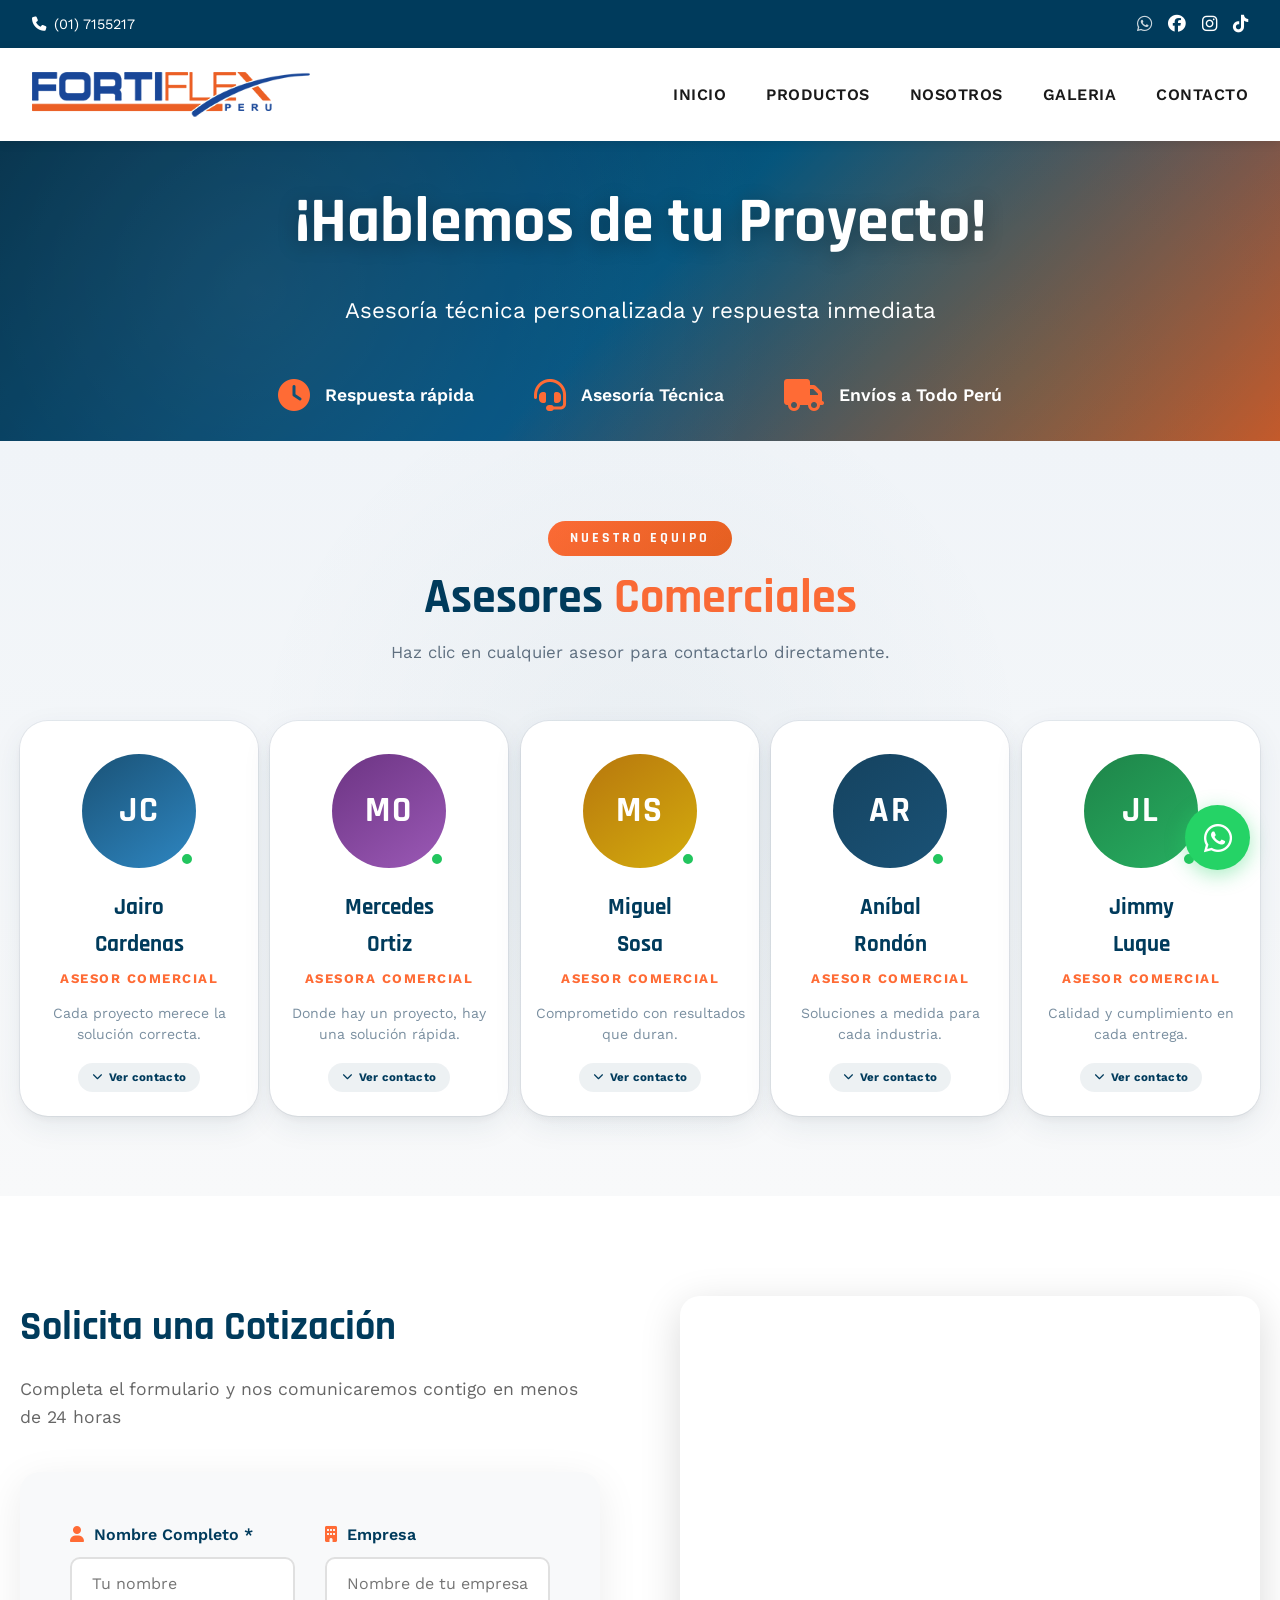
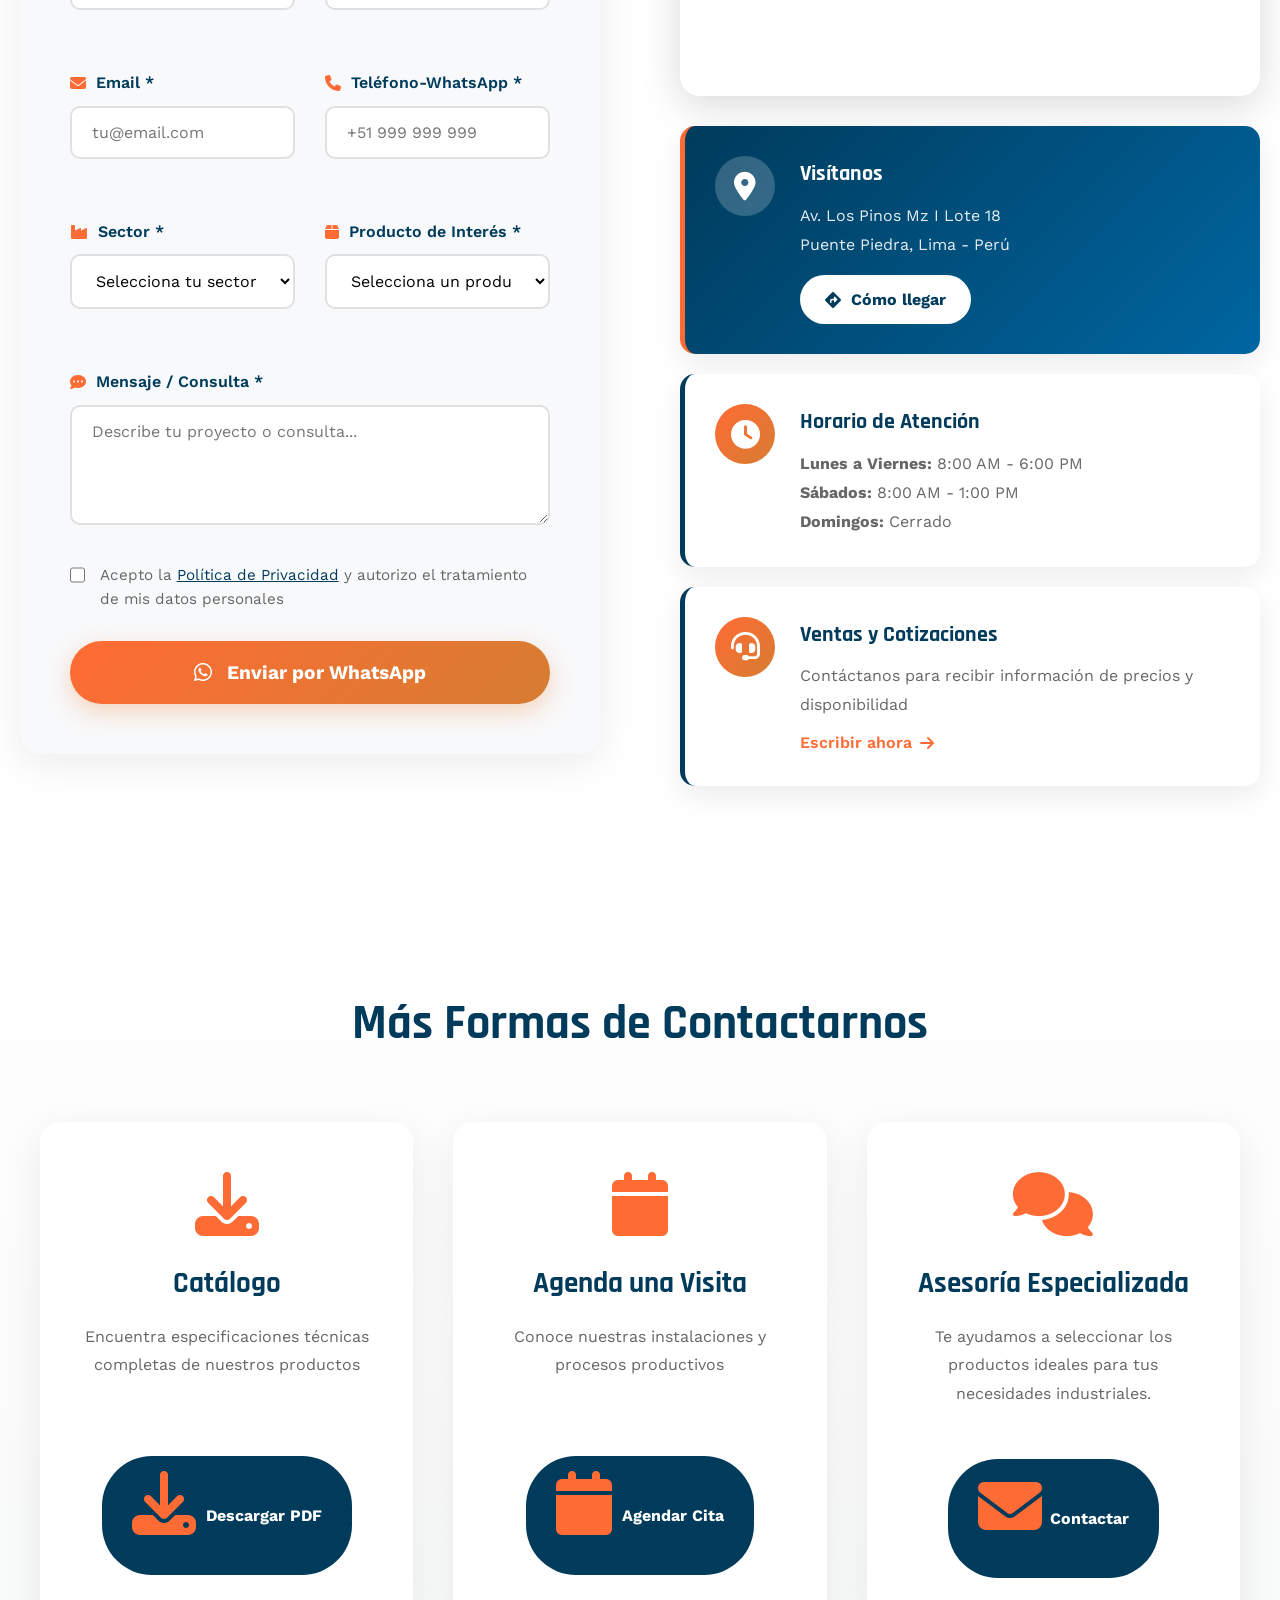
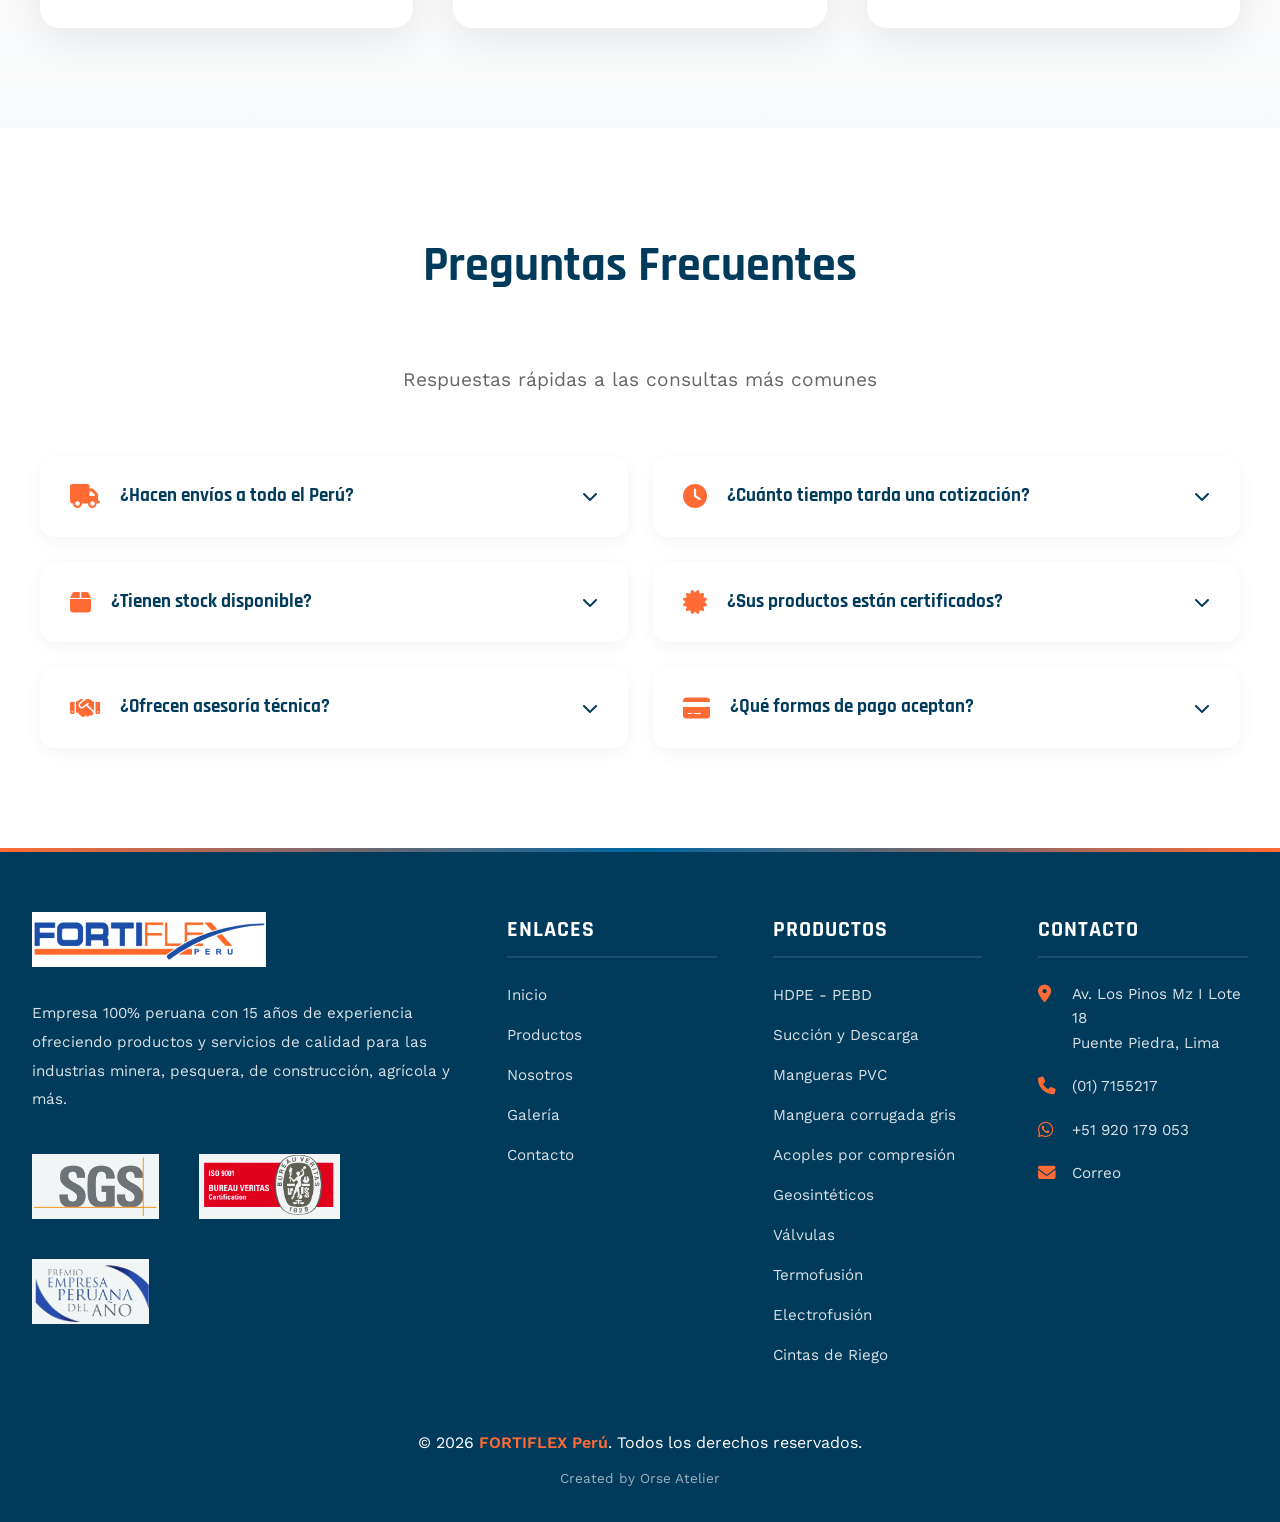
<file: contacto.html>
<!DOCTYPE html>
<html lang="es">
<head>
    <meta charset="UTF-8">
    <meta name="viewport" content="width=device-width, initial-scale=1.0">
    <title>Contacto - FORTIFLEX Perú | Solicita una Cotización</title>
    <meta name="description" content="Contacta con FORTIFLEX Perú. Solicita cotizaciones, asesoría técnica personalizada y visita nuestras instalaciones en Lima. Atención inmediata por WhatsApp.">

	<link rel="icon" type="image/png" href="images/icon-fortiflex.png">
	<link rel="apple-touch-icon" href="images/icon-fortiflex.png">
	
    <link href="https://fonts.googleapis.com/css2?family=Rajdhani:wght@400;500;600;700&family=Work+Sans:wght@400;500;600;700&display=swap" rel="stylesheet">
    <link rel="stylesheet" href="https://cdnjs.cloudflare.com/ajax/libs/font-awesome/6.4.0/css/all.min.css">
    <link rel="stylesheet" href="styles.css">
    <link rel="stylesheet" href="contacto.css">
    <style>
        #catalogModal {
            display: none; position: fixed;
            top: 0; left: 0; width: 100%; height: 100%;
            background: rgba(0,0,0,0.78); z-index: 999999;
            align-items: center; justify-content: center;
            padding: 20px; box-sizing: border-box;
        }
        #catalogModal.open { display: flex; }
        body.modal-open { overflow: hidden; }
    </style>
</head>
<body>

    
    <div id="catalogModal">
        <div class="catalog-modal-content">
            <button class="catalog-modal-close" id="closeCatalogModal"><i class="fas fa-times"></i></button>
            <div class="catalog-modal-header">
                <i class="fas fa-file-pdf"></i>
                <h2>Selecciona el Catálogo</h2>
                <p>Elige el catálogo que deseas descargar</p>
            </div>
            <div class="catalog-modal-grid">
                <div class="catalog-option">
                    <div class="catalog-option-icon"><i class="fas fa-file-alt"></i></div>
                    <h3>LINEA HDPE</h3>
                    <p class="catalog-option-subtitle">HDPE|PEAD</p>
                    <ul class="catalog-option-list">
                        <li><i class="fas fa-check"></i> Tuberías PE80 y PE100</li>
                        <li><i class="fas fa-check"></i> Tabla de diámetros y SDR</li>
                        <li><i class="fas fa-check"></i> Propiedades físicas y mecánicas</li>
                        <li><i class="fas fa-check"></i> Métodos de unión y accesorios</li>
                    </ul>
                    <a href="catalogo-hdpe.pdf" class="btn-catalog-download" download><i class="fas fa-download"></i> Descargar PDF</a>
                </div>
                <div class="catalog-option">
                    <div class="catalog-option-icon catalog-option-icon-pvc"><i class="fas fa-layer-group"></i></div>
                    <h3>LINEA PVC</h3>
                    <p class="catalog-option-subtitle">Mangueras PVC Plastificadas</p>
                    <ul class="catalog-option-list">
                        <li><i class="fas fa-check"></i> Mangueras PVC reforzadas</li>
                        <li><i class="fas fa-check"></i> Fichas técnicas por modelo</li>
                        <li><i class="fas fa-check"></i> Aplicaciones industriales y agrícolas</li>
                        <li><i class="fas fa-check"></i> Especificaciones de material y presión</li>
                    </ul>
                    <a href="catalogo-pvc.pdf" class="btn-catalog-download" download><i class="fas fa-download"></i> Descargar PDF</a>
                </div>
                <div class="catalog-option">
                    <div class="catalog-option-icon catalog-option-icon-succion"><i class="fas fa-layer-group"></i></div>
                    <h3>SUCCION Y DESCARGA</h3>
                    <p class="catalog-option-subtitle">PVC Rígido-Flexible</p>
                    <ul class="catalog-option-list">
                        <li><i class="fas fa-check"></i> Mangueras PVC rígido-flexible</li>
                        <li><i class="fas fa-check"></i> Succión, descarga y presión</li>
                        <li><i class="fas fa-check"></i> Tabla de presión y vacío</li>
                        <li><i class="fas fa-check"></i> Rigidez y ensayos físico-mecánicos</li>
                    </ul>
                    <a href="catalogo-succion.pdf" class="btn-catalog-download" download><i class="fas fa-download"></i> Descargar PDF</a>
                </div>
            </div>
            <div class="catalog-modal-footer">
                <i class="fas fa-info-circle"></i>
                <p>¿Necesitas asesoría personalizada? <a href="https://api.whatsapp.com/send?phone=51905447656" target="_blank">Contáctanos aquí</a></p>
            </div>
        </div>
    </div>

    
    <div class="top-bar">
        <div class="top-bar-content">
            <div class="contact-info">
               <a href="tel:+5117155217">
                    <i class="fas fa-phone"></i>
                    (01) 7155217
                </a>
            </div>
            <div class="social-icons">
                 <a href="https://api.whatsapp.com/send?phone=51920179053" style="color: rgba(255,255,255,0.8); text-decoration: none;">
                    <i class="fab fa-whatsapp"></i>
                </a>
                <a href="https://facebook.com/fortiflex" target="_blank" title="Facebook"><i class="fab fa-facebook"></i></a>
                <a href="https://instagram.com/fortiflex" target="_blank" title="Instagram"><i class="fab fa-instagram"></i></a>
                <a href="https://tiktok.com/@fortiflex" target="_blank" title="TikTok"><i class="fab fa-tiktok"></i></a>
            </div>
        </div>
    </div>

    
    <header class="main-header">
        <div class="header-content">
            <div>
				<a href="https://fortiflexperu.com/">
                <img src="images/logo-fortiflex.png" alt="FORTIFLEX Logo" class="logo">
				</a>
            </div>
            <nav class="main-nav">
                <a href="index.html">INICIO</a>
                <a href="productos.html">PRODUCTOS</a>
                <a href="nosotros.html">NOSOTROS</a>
                <a href="proyectos.html">GALERIA</a>
                <a href="contacto.html" class="active">CONTACTO</a>
            </nav>
        </div>
    </header>

    
    <section class="contacto-hero">
        <div class="hero-overlay"></div>
        <div class="hero-content">
            <h1 class="hero-title animate-fade-up">¡Hablemos de tu Proyecto!</h1>
            <p class="hero-subtitle animate-fade-up delay-1">Asesoría técnica personalizada y respuesta inmediata</p>
            <div class="hero-stats animate-fade-up delay-2">
                <div class="stat-item"><i class="fas fa-clock"></i><span>Respuesta rápida</span></div>
                <div class="stat-item"><i class="fas fa-headset"></i><span>Asesoría Técnica</span></div>
                <div class="stat-item"><i class="fas fa-truck"></i><span>Envíos a Todo Perú</span></div>
            </div>
        </div>
    </section>

    
    <section class="team-section-wrap" id="asesores">
        <div class="team-section">
            <div class="team-header">
                <span class="team-tag">Nuestro Equipo</span>
                <h2 class="team-title">Asesores <span>Comerciales</span></h2>
                <p class="team-subtitle">Haz clic en cualquier asesor para contactarlo directamente.</p>
            </div>
            <div class="team-grid" id="teamGrid">
				
				

                
                <div class="vendor-card">
                    <div class="card-inner">
                        <div class="avatar-wrap">
                            <div class="avatar-ring"></div>
                            <div class="avatar-bg"></div>
                            <div class="vendor-avatar" style="background:linear-gradient(145deg,#1a5276,#2e86c1)">JC</div>
                            <span class="status-dot"></span>
                        </div>
                        <div class="vendor-name">Jairo <bR> Cardenas  </div>
                        <div class="vendor-role">Asesor Comercial</div>
                        <div class="vendor-specialty">Cada proyecto merece la solución correcta.</div>
                        <span class="click-hint"><i class="fas fa-chevron-down"></i> Ver contacto</span>
                        <div class="vendor-info-panel">
                            <div class="vendor-panel-inner">
                                <div class="vendor-contact-btns">
                                    <a href="https://api.whatsapp.com/send?phone=51981592667&text=Hola%20Jairo,%20necesito%20asesor%C3%ADa%20de%20FORTIFLEX" target="_blank" class="vendor-btn vendor-btn-wa">
                                        <i class="fab fa-whatsapp"></i>
                                        <div class="vendor-btn-text">
                                            <span class="vendor-btn-label">WhatsApp</span>
                                            <span class="vendor-btn-value">+51 981 592 667</span>
                                        </div>
                                    </a>
                                    <div class="vendor-btn vendor-btn-email" data-email="Jairo.cardenas@fortiflexperu.com" onclick="copyEmail(event,this)"><i class="fas fa-envelope"></i><div class="vendor-btn-text"><span class="vendor-btn-label">Email — clic para copiar</span><span class="vendor-btn-value">jairo.cardenas@fortiflexperu.com</span></div></div>
                                    </a>
                                </div>
                            </div>
                        </div>
                    </div>
                </div>

				 
                <div class="vendor-card">
                    <div class="card-inner">
                        <div class="avatar-wrap">
                            <div class="avatar-ring"></div>
                            <div class="avatar-bg"></div>
                            <div class="vendor-avatar" style="background:linear-gradient(145deg,#6c3483,#9b59b6)">MO</div>
                            <span class="status-dot"></span>
                        </div>
                        <div class="vendor-name">Mercedes <bR> Ortiz</div>
                        <div class="vendor-role">Asesora Comercial</div>
                        <div class="vendor-specialty">Donde hay un proyecto, hay una solución rápida.</div>
                        <span class="click-hint"><i class="fas fa-chevron-down"></i> Ver contacto</span>
                        <div class="vendor-info-panel">
                            <div class="vendor-panel-inner">
                                <div class="vendor-contact-btns">
                                    <a href="https://api.whatsapp.com/send?phone=51905447656&text=Hola%20Rosa,%20necesito%20asesor%C3%ADa%20de%20FORTIFLEX" target="_blank" class="vendor-btn vendor-btn-wa">
                                        <i class="fab fa-whatsapp"></i>
                                        <div class="vendor-btn-text">
                                            <span class="vendor-btn-label">WhatsApp</span>
                                            <span class="vendor-btn-value">+51 905 447 656</span>
                                        </div>
                                    </a>
                                    <div class="vendor-btn vendor-btn-email" data-email="mercedes.ortiz@fortiflexperu.com" onclick="copyEmail(event,this)"><i class="fas fa-envelope"></i><div class="vendor-btn-text"><span class="vendor-btn-label">Email — clic para copiar</span><span class="vendor-btn-value">mercedes.ortiz@fortiflexperu.com</span></div></div>
                                    </a>
                                </div>
                            </div>
                        </div>
                    </div>
                </div>
				


                
                <div class="vendor-card">
                    <div class="card-inner">
                        <div class="avatar-wrap">
                            <div class="avatar-ring"></div>
                            <div class="avatar-bg"></div>
                            <div class="vendor-avatar" style="background:linear-gradient(145deg,#b7770d,#d4ac0d)">MS</div>
                            <span class="status-dot"></span>
                        </div>
                        <div class="vendor-name">Miguel  <bR> Sosa </div>
                        <div class="vendor-role">Asesor Comercial</div>
                        <div class="vendor-specialty">Comprometido con resultados que duran.</div>
                        <span class="click-hint"><i class="fas fa-chevron-down"></i> Ver contacto</span>
                        <div class="vendor-info-panel">
                            <div class="vendor-panel-inner">
                                <div class="vendor-contact-btns">
                                    <a href="https://api.whatsapp.com/send?phone=51946542882&text=Hola%20Ana,%20necesito%20asesor%C3%ADa%20de%20FORTIFLEX" target="_blank" class="vendor-btn vendor-btn-wa">
                                        <i class="fab fa-whatsapp"></i>
                                        <div class="vendor-btn-text">
                                            <span class="vendor-btn-label">WhatsApp</span>
                                            <span class="vendor-btn-value">+51 946 542 882</span>
                                        </div>
                                    </a>
                                    <div class="vendor-btn vendor-btn-email" data-email="ventas1@fortiflexperu.com" onclick="copyEmail(event,this)"><i class="fas fa-envelope"></i><div class="vendor-btn-text"><span class="vendor-btn-label">Email — clic para copiar</span><span class="vendor-btn-value">ventas1@fortiflexperu.com</span></div></div>
                                    </a>
                                </div>
                            </div>
                        </div>
                    </div>
                </div>


               <div class="vendor-card">
                    <div class="card-inner">
                        <div class="avatar-wrap">
                            <div class="avatar-ring"></div>
                            <div class="avatar-bg"></div>
                            <div class="vendor-avatar" style="background:linear-gradient(145deg,#154360,#1a5276)">AR</div>
                            <span class="status-dot"></span>
                        </div>
                        <div class="vendor-name">Aníbal   <bR> Rondón</div>
                        <div class="vendor-role">Asesor Comercial</div>
                        <div class="vendor-specialty">Soluciones a medida para cada industria.</div>
                        <span class="click-hint"><i class="fas fa-chevron-down"></i> Ver contacto</span>
                        <div class="vendor-info-panel">
                            <div class="vendor-panel-inner">
                                <div class="vendor-contact-btns">
                                    <a href="https://api.whatsapp.com/send?phone=51934072244&text=Hola%20Luc%C3%ADa,%20necesito%20asesor%C3%ADa%20de%20FORTIFLEX" target="_blank" class="vendor-btn vendor-btn-wa">
                                        <i class="fab fa-whatsapp"></i>
                                        <div class="vendor-btn-text">
                                            <span class="vendor-btn-label">WhatsApp</span>
                                            <span class="vendor-btn-value">+51 934 072 244</span>
                                        </div>
                                    </a>
                                    <div class="vendor-btn vendor-btn-email" data-email="ventas@fortiflexperu.com" onclick="copyEmail(event,this)"><i class="fas fa-envelope"></i><div class="vendor-btn-text"><span class="vendor-btn-label">Email — clic para copiar</span><span class="vendor-btn-value">ventas@fortiflexperu.com</span></div></div>
                                    </a>
                                </div>
                            </div>
                        </div>
                    </div>
                </div>



                <div class="vendor-card">
                    <div class="card-inner">
                        <div class="avatar-wrap">
                            <div class="avatar-ring"></div>
                            <div class="avatar-bg"></div>
                            <div class="vendor-avatar" style="background:linear-gradient(145deg,#1e8449,#27ae60)">JL</div>
                            <span class="status-dot"></span>
                        </div>
                        <div class="vendor-name">Jimmy <bR> Luque </div>
                        <div class="vendor-role">Asesor Comercial</div>
                        <div class="vendor-specialty">Calidad y cumplimiento en cada entrega.</div>
                        <span class="click-hint"><i class="fas fa-chevron-down"></i> Ver contacto</span>
                        <div class="vendor-info-panel">
                            <div class="vendor-panel-inner">
                                <div class="vendor-contact-btns">
                                    <a href="https://api.whatsapp.com/send?phone=51946093296&text=Hola%20Jimmy,%20necesito%20asesor%C3%ADa%20de%20FORTIFLEX" target="_blank" class="vendor-btn vendor-btn-wa">
                                        <i class="fab fa-whatsapp"></i>
                                        <div class="vendor-btn-text">
                                            <span class="vendor-btn-label">WhatsApp</span>
                                            <span class="vendor-btn-value">+51 946 093 296 </span>
                                        </div>
                                    </a>
                                    <div class="vendor-btn vendor-btn-email" data-email="ventas2.fortiflex@gmail.com" onclick="copyEmail(event,this)"><i class="fas fa-envelope"></i><div class="vendor-btn-text"><span class="vendor-btn-label">Email — clic para copiar</span><span class="vendor-btn-value">ventas2.fortiflex@gmail.com</span></div></div>
                                    </a>
                                </div>
                            </div>
                        </div>
                    </div>
                </div>

                
               
                				
				
                





            </div>
        </div>
    </section>

    
    <section class="contact-main-section">
        <div class="container-wide">
            <div class="contact-grid">
                <div class="form-column">
                    <div class="form-header">
                        <h2>Solicita una Cotización</h2>
                        <p>Completa el formulario y nos comunicaremos contigo en menos de 24 horas</p>
                    </div>
                    <form id="contactForm" class="contact-form">
                        <div class="form-row">
                            <div class="form-group">
                                <label for="nombre"><i class="fas fa-user"></i> Nombre Completo *</label>
                                <input type="text" id="nombre" name="nombre" required placeholder="Tu nombre">
                            </div>
                            <div class="form-group">
                                <label for="empresa"><i class="fas fa-building"></i> Empresa</label>
                                <input type="text" id="empresa" name="empresa" placeholder="Nombre de tu empresa">
                            </div>
                        </div>
                        <div class="form-row">
                            <div class="form-group">
                                <label for="email"><i class="fas fa-envelope"></i> Email *</label>
                                <input type="email" id="email" name="email" required placeholder="tu@email.com">
                            </div>
                            <div class="form-group">
                                <label for="telefono"><i class="fas fa-phone"></i> Teléfono-WhatsApp *</label>
                                <input type="tel" id="telefono" name="telefono" required placeholder="+51 999 999 999">
                            </div>
                        </div>
                        <div class="form-row">
                            <div class="form-group">
                                <label for="sector"><i class="fas fa-industry"></i> Sector *</label>
                                <select id="sector" name="sector" required>
                                    <option value="">Selecciona tu sector</option>
                                    <option value="mineria">Minería</option>
                                    <option value="agricola">Agrícola</option>
                                    <option value="agroindustria">Agroindustria</option>
                                    <option value="alcantarillado">Alcantarillado</option>
                                    <option value="pesquero">Pesquero</option>
                                    <option value="construccion">Construcción</option>
                                    <option value="industrial">Industrial</option>
                                    <option value="otro">Otro</option>
                                </select>
                            </div>
                            <div class="form-group">
                                <label for="producto"><i class="fas fa-box"></i> Producto de Interés *</label>
                                <select id="producto" name="producto" required>
                                    <option value="">Selecciona un producto</option>
                                    <option value="tuberias-pead">Tuberías PEAD</option>
                                    <option value="mangueras-pvc">Mangueras PVC</option>
                                    <option value="geomembranas">Geomembranas</option>
                                    <option value="accesorios">Accesorios</option>
                                    <option value="riego">Sistemas de Riego</option>
                                    <option value="drenaje">Sistema de Drenaje</option>
                                    <option value="otro">Otro / Asesoría</option>
                                </select>
                            </div>
                        </div>
                        <div class="form-group">
                            <label for="mensaje"><i class="fas fa-comment-dots"></i> Mensaje / Consulta *</label>
                            <textarea id="mensaje" name="mensaje" required placeholder="Describe tu proyecto o consulta..."></textarea>
                        </div>
                        <div class="form-checkbox">
                            <input type="checkbox" id="politica" name="politica" required>
                            <label for="politica">Acepto la <a href="politica-privacidad.html" class="link-politica" target="_blank">Política de Privacidad</a> y autorizo el tratamiento de mis datos personales</label>
                        </div>
                        <button type="submit" class="btn-submit">
                            <i class="fab fa-whatsapp"></i> Enviar por WhatsApp
                        </button>
                    </form>
                    <div id="successMessage" class="success-message" style="display:none;">
                        <i class="fas fa-check-circle"></i>
                        <h3>¡Mensaje Enviado!</h3>
                        <p>Te hemos redirigido a WhatsApp. ¡Nos comunicaremos contigo pronto!</p>
                    </div>
                </div>

                <div class="map-column">
                    <div class="map-container">
                        <iframe src="https://www.google.com/maps/embed?pb=!1m18!1m12!1m3!1d3903.4700340464537!2d-77.08954940000001!3d-11.941924300000002!2m3!1f0!2f0!3f0!3m2!1i1024!2i768!4f13.1!3m3!1m2!1s0x9105b995745ecd85%3A0x6f94273eed2e3e9c!2sFortiflex%20Peru!5e0!3m2!1ses-419!2spe!4v1774329560219!5m2!1ses-419!2spe"
                            width="100%" height="400" style="border:0;" allowfullscreen="" loading="lazy" referrerpolicy="no-referrer-when-downgrade"></iframe>
                    </div>
                    <div class="contact-info-cards">
                        <div class="info-card highlight-card">
                            <div class="info-icon"><i class="fas fa-map-marker-alt"></i></div>
                            <div class="info-content">
                                <h4>Visítanos</h4>
                                <p>Av. Los Pinos Mz I Lote 18<br>Puente Piedra, Lima - Perú</p>
                                <a href="https://maps.app.goo.gl/NM1jYRpLHYy9FVhCA" target="_blank" class="btn-whatsapp-inline">
                                    <i class="fas fa-directions"></i> Cómo llegar
                                </a>
                            </div>
                        </div>
                        <div class="info-card">
                            <div class="info-icon"><i class="fas fa-clock"></i></div>
                            <div class="info-content">
                                <h4>Horario de Atención</h4>
                                <p><strong>Lunes a Viernes:</strong> 8:00 AM - 6:00 PM<br>
                                <strong>Sábados:</strong> 8:00 AM - 1:00 PM<br>
                                <strong>Domingos:</strong> Cerrado</p>
                            </div>
                        </div>
                        <div class="info-card">
                            <div class="info-icon"><i class="fas fa-headset"></i></div>
                            <div class="info-content">
                                <h4>Ventas y Cotizaciones</h4>
                                <p>Contáctanos para recibir información de precios y disponibilidad</p>
                                <a href="https://api.whatsapp.com/send?phone=51920179053&text=Hola,%20tengo%20una%20consulta%20urgente" target="_blank" class="link-cta">
                                    Escribir ahora <i class="fas fa-arrow-right"></i>
                                </a>
                            </div>
                        </div>
                    </div>
                </div>
            </div>
        </div>
    </section>

    
    <section class="other-contacts-section">
        <div class="container">
            <h2 class="section-title-center">Más Formas de Contactarnos</h2>
            <div class="other-contacts-grid">
                <div class="other-contact-card">
                    <i class="fas fa-download"></i>
                    <h3>Catálogo</h3>
                    <p>Encuentra especificaciones técnicas completas de nuestros productos</p><br><br>
                    <button id="openCatalogModal" class="btn-secondary"><i class="fas fa-download"></i> Descargar PDF</button>
                </div>
                <div class="other-contact-card">
                    <i class="fas fa-calendar"></i>
                    <h3>Agenda una Visita</h3>
                    <p>Conoce nuestras instalaciones y procesos productivos</p><br><br>
                    <a href="https://api.whatsapp.com/send?phone=51920179053&text=Quiero%20agendar%20una%20visita" target="_blank" class="btn-secondary">
                        <i class="fas fa-calendar"></i> Agendar Cita
                    </a>
                </div>
                <div class="other-contact-card">
                    <i class="fas fa-comments"></i>
                    <h3>Asesoría Especializada</h3>
                    <p>Te ayudamos a seleccionar los productos ideales para tus necesidades industriales.</p><br>
                    <a href="https://api.whatsapp.com/send?phone=51920179053&text=Quiero%20asesoría%20especializada" class="btn-secondary vendor-btn-email" style="display:inline-flex;align-items:center;gap:8px;cursor:pointer;" data-email="ventas@fortiflexperu.com"><i class="fas fa-envelope"></i> Contactar</a>
                </div>
            </div>
        </div>
    </section>

    
    <section class="faq-section">
        <div class="container">
            <h2 class="section-title-center">Preguntas Frecuentes</h2>
            <p class="section-subtitle-center">Respuestas rápidas a las consultas más comunes</p>
            <div class="faq-grid">
                <div class="faq-item">
                    <div class="faq-question"><i class="fas fa-truck"></i><h4>¿Hacen envíos a todo el Perú?</h4><i class="fas fa-chevron-down faq-icon"></i></div>
                    <div class="faq-answer"><p>Sí, realizamos envíos a todo el territorio nacional. Contamos con convenios con empresas de transporte confiables para garantizar que tu pedido llegue en perfectas condiciones.</p></div>
                </div>
                <div class="faq-item">
                    <div class="faq-question"><i class="fas fa-clock"></i><h4>¿Cuánto tiempo tarda una cotización?</h4><i class="fas fa-chevron-down faq-icon"></i></div>
                    <div class="faq-answer"><p>Nos comprometemos a enviarte una cotización detallada en un máximo de 24 horas hábiles. Para solicitudes urgentes, contáctanos por WhatsApp para una respuesta inmediata.</p></div>
                </div>
                <div class="faq-item">
                    <div class="faq-question"><i class="fas fa-box"></i><h4>¿Tienen stock disponible?</h4><i class="fas fa-chevron-down faq-icon"></i></div>
                    <div class="faq-answer"><p>Mantenemos stock de nuestros productos más solicitados. Para pedidos especiales o grandes volúmenes, consulta disponibilidad y tiempos de entrega con nuestro equipo comercial.</p></div>
                </div>
                <div class="faq-item">
                    <div class="faq-question"><i class="fas fa-certificate"></i><h4>¿Sus productos están certificados?</h4><i class="fas fa-chevron-down faq-icon"></i></div>
                    <div class="faq-answer"><p>Todos nuestros productos cuentan con PE-80, PE-100, PE 3608, PE 4710 ,NTP ISO 4427 y estándares ASTM en líneas aplicables.</p></div>
                </div>
                <div class="faq-item">
                    <div class="faq-question"><i class="fas fa-handshake"></i><h4>¿Ofrecen asesoría técnica?</h4><i class="fas fa-chevron-down faq-icon"></i></div>
                    <div class="faq-answer"><p>Sí, contamos con un equipo técnico especializado que puede asesorarte en la selección del producto correcto, especificaciones técnicas e instalación.</p></div>
                </div>
                <div class="faq-item">
                    <div class="faq-question"><i class="fas fa-credit-card"></i><h4>¿Qué formas de pago aceptan?</h4><i class="fas fa-chevron-down faq-icon"></i></div>
                    <div class="faq-answer"><p>Aceptamos transferencias bancarias, depósitos, pagos con tarjeta y crédito para empresas. Consulta nuestras condiciones comerciales al solicitar tu cotización.</p></div>
                </div>
            </div>
        </div>
    </section>

    
    <footer class="footer">
        <div class="footer-content">
            <div class="footer-about">
                <img src="images/logo-fortiflex-white.png" alt="FORTIFLEX" class="footer-logo">
                <p>Empresa 100% peruana con 15 años de experiencia ofreciendo productos y servicios de calidad para las industrias minera, pesquera, de construcción, agrícola y más.</p>
                <div class="footer-about-certs">
                    <img src="certificaciones/SGS_ICO.png" alt="SGS">
                    <img src="certificaciones/ISO_VERITAS_ICO.png" alt="ISO 9001 Icontec">
                    <img src="certificaciones/ICO.jpeg" alt="Premio Empresa Peruana">
                </div>
            </div>
            <div class="footer-section">
                <h3>Enlaces</h3>
                <ul class="footer-links">
                    <li><a href="index.html">Inicio</a></li>
                    <li><a href="productos.html">Productos</a></li>
                    <li><a href="nosotros.html">Nosotros</a></li>
                    <li><a href="proyectos.html">Galería</a></li>
                    <li><a href="contacto.html">Contacto</a></li>
                </ul>
            </div>
            <div class="footer-section">
                <h3>Productos</h3>
                <ul class="footer-links">
                    <li><a href="productos.html#tuberias-hdpe"> HDPE - PEBD</a></li>
                    <li><a href="productos.html#succion-descarga">Succión y Descarga</a></li>
                    <li><a href="productos.html#mangueras-pvc">Mangueras PVC</a></li>
					<li><a href="productos.html#corrugada-gris">Manguera corrugada gris</a></li>

                    <li><a href="productos.html#acoples-por-compresion">Acoples por compresión</a></li>
					<li><a href="productos.html#geosinteticos">Geosintéticos</a></li>
					<li><a href="productos.html#valvulas">Válvulas</a></li>
					<li><a href="productos.html#termofusion">Termofusión</a></li>
					<li><a href="productos.html#electrofusion">Electrofusión</a></li>
					<li><a href="productos.html#cintas-riego">Cintas de Riego</a></li>
                </ul>
            </div>
			

			
          
    
                      
			
            <div class="footer-section">
                <h3>Contacto</h3>
                <ul class="footer-contact">
                    <li>
                        <i class="fas fa-map-marker-alt"></i>
                        <a href="https://www.google.com/maps/search/?api=1&query=Av.+Los+Pinos+Mz+I+Lote+18+Puente+Piedra+Lima+Peru" target="_blank">
                            Av. Los Pinos Mz I Lote 18<br>Puente Piedra, Lima
                        </a>
                    </li>
                    <li>
                        <i class="fas fa-phone"></i>
                        <a href="tel:+5117155217" style="color: rgba(255,255,255,0.8); text-decoration: none;">
                            (01) 7155217
                        </a>
                    </li>
					
                    <li>
                        <i class="fab fa-whatsapp"></i>
                        <a href="https://api.whatsapp.com/send?phone=51920179053" style="color: rgba(255,255,255,0.8); text-decoration: none;">
                            +51 920 179 053
                        </a>
                    </li>
					
                    <li>
                       
                 
						<i class="fas fa-envelope"></i>
							<a href="contacto.html#asesores" style="color: rgba(255,255,255,0.8); text-decoration: none;">
                            Correo
                        </a>
                    </li>
                </ul>
            </div>
        </div>

        <div class="container">
            <div class="footer-bottom">
                <p>&copy; 2026 <span style="color: var(--accent-orange); font-weight: 600;">FORTIFLEX Perú</span>. Todos los derechos reservados.</p>
                <p class="created-by">Created by Orse Atelier</p>
            </div>
        </div>
    </footer>
	
    <a href="https://api.whatsapp.com/send?phone=51920179053" target="_blank" class="whatsapp-float">
        <i class="fab fa-whatsapp"></i>
    </a>
    <script src="contacto.js"></script>
	 <script src="script.js"></script>
	
  
</body>
</html>
</file>
<file: styles.css>
* {
    margin: 0;
    padding: 0;
    box-sizing: border-box;
}

:root {
    --primary-blue: #003B5C;
    --secondary-blue: #0066A1;
    --accent-green: #FF6B35;
    --accent-orange: #FF6B35;
    --dark-gray: #2C3E50;
    --light-gray: #F5F7FA;
    --white: #FFFFFF;
    --text-dark: #1A1A1A;
}

body {
    font-family: 'Work Sans', sans-serif;
    color: var(--text-dark);
    line-height: 1.6;
    overflow-x: hidden;
}

.top-bar {
    background: var(--primary-blue);
    color: var(--white);
    padding: 10px 0;
    font-size: 0.9rem;
}

.top-bar-content {
    max-width: 1400px;
    margin: 0 auto;
    padding: 0 2rem;
    display: flex;
    justify-content: space-between;
    align-items: center;
}

.contact-info {
    display: flex;
    gap: 2rem;
}

.contact-info a {
    color: var(--white);
    text-decoration: none;
    display: flex;
    align-items: center;
    gap: 0.5rem;
    transition: color 0.3s;
}

.contact-info a:hover {
    color: var(--accent-green);
}

.social-icons {
    display: flex;
    gap: 1rem;
}

.social-icons a {
    color: var(--white);
    font-size: 1.1rem;
    transition: all 0.3s;
}

.social-icons a:hover {
    color: var(--accent-green);
    transform: translateY(-2px);
}

.main-header {
    background: var(--white);
    box-shadow: 0 2px 10px rgba(0,0,0,0.1);
    position: sticky;
    top: 0;
    z-index: 1000;
}

.header-content {
    max-width: 1400px;
    margin: 0 auto;
    padding: 1rem 2rem;
    display: flex;
    justify-content: space-between;
    align-items: center;
}

.logo {
    height: 45px;
    width: auto;
    margin-top: 8px;
}

.main-nav {
    display: flex;
    gap: 2.5rem;
    align-items: center;
}

.main-nav a {
    color: var(--text-dark);
    text-decoration: none;
    font-weight: 600;
    font-size: 1rem;
    text-transform: uppercase;
    letter-spacing: 0.5px;
    transition: color 0.3s;
    position: relative;
}

.main-nav a::after {
    content: '';
    position: absolute;
    bottom: -5px;
    left: 0;
    width: 0;
    height: 3px;
    background: var(--accent-orange);
    transition: width 0.3s;
}

.main-nav a:hover::after {
    width: 100%;
}

.main-nav a:hover {
    color: var(--accent-orange);
}

.hero-carousel {
    position: relative;
    width: 100%;
    aspect-ratio: 2000/640;
    overflow: hidden;
    background: #f0f2f1; 
	
	 
}

	

@media (max-width: 1024px) {
    .hero-carousel {
        aspect-ratio: 2000 / 640;
    }
}

@media (max-width: 768px) {
    .hero-carousel {
        aspect-ratio: 2000 / 640;
    }
}

@media (max-width: 576px) {
    .hero-carousel {
        aspect-ratio: 2000 / 640;
    }
}

@media (max-width: 400px) {
    .hero-carousel {
        aspect-ratio: 2000 / 640;
    }
}

.carousel-slide {
    position: absolute;
    top: 0;
    left: 0;
    width: 100%;
    height: 100%;
    display: none;
    opacity: 0;
    transition: opacity 1.2s ease-in-out;
}

.carousel-slide.active {
    display: block;
    opacity: 1;
    animation: slideIn 1.5s ease-out;
}

@keyframes slideIn {
    from {
        opacity: 0;
    }
    to {
        opacity: 1;
    }
}

.slide-3d {

    background-size: contain;
    background-position: center;
    background-repeat: no-repeat;
}

.slide-3d::before {
    content: '';
    position: absolute;
    top: 0;
    left: 0;
    width: 100%;
    height: 100%;
    background: rgba(0, 0, 0, 0.2);
    z-index: 1;
}

.slide-3d-content {
    position: relative;
    height: 100%;
    max-width: 100%;
    margin: 0;
    padding: 0 0 0 15%;
    display: flex;
    align-items: center;
    justify-content: space-between;
    gap: 0;
    z-index: 2;
}

.slide-3d-text {
    animation: slideInLeft 1s ease-out;
    z-index: 3;
    width: 650px;
    max-width: 650px;
    flex-shrink: 0;
    padding-right: 2rem;
}

@keyframes slideInLeft {
    from {
        opacity: 0;
        transform: translateX(-50px);
    }
    to {
        opacity: 1;
        transform: translateX(0);
    }
}

.slide-3d-title {
    font-family: 'Rajdhani', sans-serif;
    font-size: 5rem;
    font-weight: 700;
    color: #fff;
    margin-bottom: 1.5rem;
    line-height: 1.1;
    text-transform: uppercase;
    letter-spacing: 2px;
    background: linear-gradient(135deg, #FF6B35 0%, #FFA500 100%);
    -webkit-background-clip: text;
    -webkit-text-fill-color: transparent;
    background-clip: text;
    text-shadow: 0 0 40px rgba(255, 107, 53, 0.4);
    filter: drop-shadow(0 2px 8px rgba(0, 0, 0, 0.3));
}

.slide-3d-description {
    font-size: 1.3rem;
    line-height: 1.9;
    color: rgba(255, 255, 255, 0.95);
    margin-bottom: 3rem;
    max-width: 100%;
    font-weight: 400;
    text-shadow: 0 2px 4px rgba(0, 0, 0, 0.3);
}

.slide-3d-badges {
    display: flex;
    gap: 1.8rem;
    align-items: center;
    flex-wrap: wrap;
}

.slide-3d-badges img {
    height: 75px;
    width: auto;
    filter: brightness(1.0) drop-shadow(0 4px 12px rgba(0, 0, 0, 0.4));
    transition: all 0.3s ease;
}

.slide-3d-badges img:hover {
    transform: scale(1.12) translateY(-4px);
    filter: brightness(1.0) drop-shadow(0 6px 18px rgba(0, 0, 0, 0.5));
}

.slide-3d-image {
    position: relative;
    display: flex;
    align-items: center;
    justify-content: flex-end;
    animation: slideInRight 1s ease-out;
    perspective: 1200px;
    z-index: 3;
    
    flex-grow: 1;
    margin-right: -150px;  
    padding-right: 0;
    overflow: visible;
    height: 100%;
}

@keyframes slideInRight {
    from {
        opacity: 0;
        transform: translateX(50px);
    }
    to {
        opacity: 1;
        transform: translateX(0);
    }
}

.accessories-3d {
    width: 100%;
    min-width: 900px;
    
    max-width: none !important;
    height: 100%;
    max-height: 100%;
    object-fit: contain;
    object-position: right center;
    filter: drop-shadow(0 30px 80px rgba(0, 0, 0, 0.8));
    transform-style: preserve-3d;
    
    transform: translateX(-250px);
    
    animation: subtleFloat 8s ease-in-out infinite;
}

@keyframes subtleFloat {
    0%, 100% {
        transform: translateX(-250px) translateY(0px);
    }
    50% {
        transform: translateX(-250px) translateY(-15px);
    }
}

.slide-3d-image::before {
    content: '';
    position: absolute;
    top: -50%;
    left: -50%;
    width: 200%;
    height: 200%;
    background: radial-gradient(circle, rgba(255, 107, 53, 0.25) 0%, transparent 70%);
    animation: glow 5s ease-in-out infinite;
    pointer-events: none;
    z-index: -1;
}

@keyframes glow {
    0%, 100% {
        opacity: 0.5;
        transform: scale(1) rotate(0deg);
    }
    50% {
        opacity: 0.8;
        transform: scale(1.2) rotate(180deg);
    }
}

.slide-3d-image::after {
    content: '';
    position: absolute;
    width: 100%;
    height: 100%;
    background: 
        radial-gradient(2px 2px at 20% 30%, rgba(255, 255, 255, 0.9), transparent),
        radial-gradient(2px 2px at 60% 70%, rgba(255, 255, 255, 0.7), transparent),
        radial-gradient(1px 1px at 50% 50%, rgba(255, 255, 255, 0.8), transparent),
        radial-gradient(2px 2px at 80% 10%, rgba(255, 255, 255, 0.6), transparent);
    background-size: 200% 200%;
    animation: particles 8s ease-in-out infinite;
    pointer-events: none;
    z-index: 1;
}

@keyframes particles {
    0%, 100% {
        background-position: 0% 0%;
        opacity: 0.7;
    }
    50% {
        background-position: 100% 100%;
        opacity: 1;
    }
}

@media (max-width: 1200px) {
    .slide-3d-content {
        padding: 0 0 0 6%;
    }
    
    .slide-3d-text {
        width: 580px;
        max-width: 580px;
        padding-right: 1.5rem;
    }
    
    .slide-3d-title {
        font-size: 4.2rem;
    }
    
    .slide-3d-description {
        font-size: 1.2rem;
        line-height: 1.8;
    }
    
    .accessories-3d {
        min-width: 800px;
    }
    
    .slide-3d-badges img {
        height: 65px;
    }
}

@media (max-width: 968px) {
    .slide-3d-content {
        flex-direction: column;
        padding: 3rem 2rem;
        gap: 3rem;
        text-align: center;
        justify-content: center;
    }
    
    .slide-3d-text {
        order: 2;
        width: 100%;
        max-width: 100%;
        padding-right: 0;
        display: block !important;
        visibility: visible !important;
        opacity: 1 !important;
    }
    
    .slide-3d-image {
        order: 1;
        display: flex !important;
        visibility: visible !important;
        opacity: 1 !important;
        margin-right: 0;
        justify-content: center;
        width: 100%;
        height: auto;
    }
    
    .slide-3d-title {
        font-size: 3.5rem;
        margin-bottom: 1.5rem;
    }
    
    .slide-3d-description {
        font-size: 1.1rem;
        line-height: 1.8;
        max-width: 100%;
        margin-bottom: 2rem;
    }
    
    .slide-3d-badges {
        justify-content: center;
        gap: 1.5rem;
    }
    
    .slide-3d-badges img {
        height: 60px;
    }
    
    .accessories-3d {
        width: 100%;
        min-width: 0;
        max-width: 500px !important;
        max-height: 400px;
        height: auto;
    }
}

@media (max-width: 768px) {
    .slide-3d-content {
        padding: 2.5rem 1.5rem;
        gap: 2.5rem;
    }
    
    .slide-3d-text {
        display: block !important;
        visibility: visible !important;
        opacity: 1 !important;
    }
    
    .slide-3d-image {
        display: flex !important;
        visibility: visible !important;
        opacity: 1 !important;
    }
    
    .slide-3d-title {
        font-size: 3rem;
    }
    
    .slide-3d-description {
        font-size: 1.1rem;
        line-height: 1.7;
        margin-bottom: 1.8rem;
    }
    
    .slide-3d-badges img {
        height: 55px;
    }
    
    .accessories-3d {
        max-width: 420px !important;
    }
}

@media (max-width: 576px) {
    
    .hero-carousel {
        aspect-ratio: 2000 / 710;
        min-height: unset !important;
        padding-bottom: 0;
    }
    
    .slide-3d-content {
        padding: 2.5rem 1.5rem !important;
        gap: 2.5rem !important;
        display: flex !important;
        flex-direction: column !important;
        justify-content: center !important;
    }
    
    .slide-3d-text {
        display: block !important;
        visibility: visible !important;
        opacity: 1 !important;
        order: 2 !important;
    }
    
    .slide-3d-image {
        display: flex !important;
        visibility: visible !important;
        opacity: 1 !important;
        order: 1 !important;
        justify-content: center !important;
    }
    
    .slide-3d-title {
        font-size: 2.2rem !important;
        margin-bottom: 1rem;
        letter-spacing: 1px;
    }
    
    .slide-3d-description {
        font-size: 1rem !important;
        line-height: 1.6 !important;
        margin-bottom: 1.5rem;
    }
    
    .slide-3d-badges {
        gap: 1.2rem;
        display: flex !important;
        justify-content: center !important;
    }
    
    .slide-3d-badges img {
        height: 45px !important;
    }
    
    .accessories-3d {
        max-width: 380px !important;
        width: 100% !important;
        
        object-fit: contain;
    }
}

@media (max-width: 400px) {
    .hero-carousel {
        aspect-ratio: 2000 / 710;
        min-height: unset !important;
    }
    
    .slide-3d-content {
        padding: 2rem 1rem;
        gap: 2rem;
    }
    
    .slide-3d-text {
        display: block !important;
        visibility: visible !important;
        opacity: 1 !important;
    }
    
    .slide-3d-image {
        display: flex !important;
        visibility: visible !important;
        opacity: 1 !important;
    }
    
    .slide-3d-title {
        font-size: 2rem !important;
    }
    
    .slide-3d-description {
        font-size: 0.95rem !important;
        line-height: 1.6 !important;
    }
    
    .slide-3d-badges {
        gap: 1rem;
    }
    
    .slide-3d-badges img {
        height: 40px !important;
    }
    
    .accessories-3d {
        max-width: 320px !important;
    }
}

.carousel-dots {
    position: absolute;
    bottom: 20px;
    left: 50%;
    transform: translateX(-50%);
    display: flex;
    gap: 12px;
    z-index: 10;
    background: rgba(0, 0, 0, 0.3);
    padding: 12px 20px;
    border-radius: 50px;
    backdrop-filter: blur(5px);
}

@media (max-width: 768px) {
    .carousel-dots {
        bottom: 15px;
        gap: 8px;
        padding: 8px 15px;
    }
}

.carousel-dot {
    width: 12px;
    height: 12px;
    border-radius: 50%;
    background: rgba(255, 255, 255, 0.6);
    cursor: pointer;
    transition: all 0.3s ease;
    border: 2px solid transparent;
}

@media (max-width: 768px) {
    .carousel-dot {
        width: 8px;
        height: 8px;
    }
}

.carousel-dot:hover {
    background: rgba(255, 255, 255, 0.9);
    transform: scale(1.1);
}

.carousel-dot.active {
    background: var(--accent-orange);
    border-color: var(--white);
    transform: scale(1.3);
    width: 35px;
    border-radius: 10px;
}

@media (max-width: 768px) {
    .carousel-dot.active {
        width: 20px;
    }
}

.carousel-arrow {
    position: absolute;
    top: 50%;
    transform: translateY(-50%);
    background: rgba(0, 0, 0, 0.4);
    border: 2px solid rgba(255, 255, 255, 0.3);
    color: var(--white);
    width: 55px;
    height: 55px;
    border-radius: 50%;
    cursor: pointer;
    z-index: 10;
    transition: all 0.3s ease;
    font-size: 1.5rem;
    display: flex;
    align-items: center;
    justify-content: center;
    backdrop-filter: blur(5px);
}

@media (max-width: 768px) {
    .carousel-arrow {
        width: 40px;
        height: 40px;
        font-size: 1.2rem;
    }
}

.carousel-arrow:hover {
    background: rgba(255, 107, 53, 0.9);
    border-color: var(--white);
    transform: translateY(-50%) scale(1.15);
    box-shadow: 0 5px 20px rgba(255, 107, 53, 0.4);
}

.carousel-prev {
    left: 2rem;
}

.carousel-next {
    right: 2rem;
}

@media (max-width: 768px) {
    .carousel-prev {
        left: 1rem;
    }
    
    .carousel-next {
        right: 1rem;
    }
}

@media (max-width: 576px) {
    .carousel-prev {
        left: 0.5rem;
    }
    
    .carousel-next {
        right: 0.5rem;
    }
}

.sectors-section {
    padding: 4.5rem 0;
    background: var(--light-gray);
}

.section-title {
    font-family: 'Rajdhani', sans-serif;
    font-size: 2.6rem;
    font-weight: 700;
    text-align: center;
    color: var(--primary-blue);
    margin-bottom: 3rem;
    text-transform: uppercase;
    letter-spacing: 1.5px;
    position: relative;
    padding-bottom: 1rem;
}

.section-title::after {
    content: '';
    position: absolute;
    bottom: 0;
    left: 50%;
    transform: translateX(-50%);
    width: 80px;
    height: 4px;
    background: var(--accent-orange);
    border-radius: 2px;
}

.container {
    max-width: 1400px;
    margin: 0 auto;
    padding: 0 2rem;
}

.sectors-grid {
    display: grid;
    grid-template-columns: repeat(3, 1fr);
    gap: 2rem;
}

.sector-card {
    background: var(--white);
    border-radius: 10px;
    overflow: hidden;
    transition: all 0.4s cubic-bezier(0.4, 0, 0.2, 1);
    box-shadow: 0 4px 15px rgba(0,0,0,0.08);
    position: relative;
    cursor: pointer;
}

.sector-card:hover {
    transform: translateY(-12px);
    box-shadow: 0 12px 35px rgba(0,0,0,0.15);
}

.sector-image {
    height: 200px;
    background-size: cover;
    background-position: center;
    position: relative;
    overflow: hidden;
    transition: transform 0.4s ease;
}

.sector-card:hover .sector-image {
    transform: scale(1.08);
}

.sector-image::before {
    content: '';
    position: absolute;
    top: 0;
    left: 0;
    right: 0;
    bottom: 0;
    background: linear-gradient(to bottom, 
        transparent 0%, 
        rgba(0,59,92,0.3) 40%,
        rgba(0,59,92,0.7) 100%
    );
    transition: background 0.4s ease;
    z-index: 1;
}

.sector-card:hover .sector-image::before {
    background: linear-gradient(to bottom, 
        transparent 0%, 
        rgba(0,59,92,0.4) 40%,
        rgba(0,59,92,0.8) 100%
    );
}

.sector-content {
    padding: 1.5rem;
    position: relative;
}

.sector-title {
    font-family: 'Rajdhani', sans-serif;
    font-size: 1.5rem;
    font-weight: 700;
    margin-bottom: 0.6rem;
    color: var(--primary-blue);
    text-transform: uppercase;
    letter-spacing: 0.5px;
}

.sector-content p {
    font-size: 0.95rem;
    line-height: 1.6;
    color: #555;
    margin-bottom: 1rem;
    min-height: 42px;
}

.sector-btn {
    display: inline-flex;
    align-items: center;
    gap: 0.5rem;
    color: var(--secondary-blue);
    text-decoration: none;
    font-weight: 700;
    margin-top: 0.3rem;
    transition: all 0.3s ease;
    font-size: 0.9rem;
    letter-spacing: 0.5px;
    text-transform: uppercase;
}

.sector-btn:hover {
    color: var(--accent-orange);
    gap: 1rem;
}

.sector-btn i {
    transition: transform 0.3s ease;
    font-size: 0.85rem;
}

.sector-btn:hover i {
    transform: translateX(5px);
}

.sector-more {
    background: linear-gradient(135deg, var(--primary-blue) 0%, var(--secondary-blue) 100%);
    display: flex;
    align-items: center;
    justify-content: center;
    min-height: 320px;
    position: relative;
    overflow: hidden;
}

.sector-more::before {
    content: '';
    position: absolute;
    top: -50%;
    right: -50%;
    width: 200%;
    height: 200%;
    background: radial-gradient(circle, rgba(255,255,255,0.08) 0%, transparent 70%);
    animation: rotate 20s linear infinite;
}

@keyframes rotate {
    from { transform: rotate(0deg); }
    to { transform: rotate(360deg); }
}

.sector-content-center {
    text-align: center;
    color: var(--white);
    padding: 1.8rem;
    position: relative;
    z-index: 1;
}

.sector-content-center i {
    font-size: 2.5rem;
    color: var(--white);
    margin-bottom: 0.8rem;
    display: block;
    animation: bounce 2s ease-in-out infinite;
}

@keyframes bounce {
    0%, 100% { transform: translateY(0); }
    50% { transform: translateY(-10px); }
}

.sector-more .sector-title {
    color: var(--white);
    font-size: 1.6rem;
    margin-bottom: 0.8rem;
}

.sector-btn-white {
    display: inline-flex;
    align-items: center;
    gap: 0.5rem;
    color: var(--white);
    text-decoration: none;
    font-weight: 700;
    margin-top: 0.8rem;
    transition: all 0.3s ease;
    padding: 0.9rem 1.8rem;
    border: 2px solid var(--white);
    border-radius: 50px;
    font-size: 0.9rem;
    letter-spacing: 0.8px;
    text-transform: uppercase;
}

.sector-btn-white:hover {
    background: var(--white);
    color: var(--primary-blue);
    transform: scale(1.05);
    box-shadow: 0 6px 20px rgba(0,0,0,0.2);
}

.sector-btn-white i {
    transition: transform 0.3s ease;
}

.sector-btn-white:hover i {
    transform: translateX(5px);
}

.whatsapp-cta {
    background: linear-gradient(135deg, var(--primary-blue) 0%, var(--secondary-blue) 100%);
    padding: 4rem 0;
    margin: 0;
    position: relative;
    overflow: hidden;
}

.whatsapp-cta::before {
    content: '';
    position: absolute;
    top: -50%;
    right: -10%;
    width: 500px;
    height: 500px;
    background: radial-gradient(circle, rgba(255,255,255,0.05) 0%, transparent 70%);
    border-radius: 50%;
}

.whatsapp-content {
    max-width: 1400px;
    margin: 0 auto;
    padding: 0 2rem;
    display: flex;
    justify-content: space-between;
    align-items: center;
    flex-wrap: wrap;
    gap: 2.5rem;
    position: relative;
    z-index: 1;
}

.whatsapp-text {
    flex: 1;
    min-width: 300px;
}

.whatsapp-text h2 {
    font-family: 'Rajdhani', sans-serif;
    font-size: 2.8rem;
    color: var(--white);
    margin-bottom: 0.8rem;
    line-height: 1.2;
}

.whatsapp-text p {
    color: rgba(255,255,255,0.95);
    font-size: 1.15rem;
    line-height: 1.7;
    max-width: 600px;
}

.whatsapp-buttons {
    display: flex;
    gap: 1.2rem;
    flex-wrap: wrap;
    align-items: center;
}

.btn-whatsapp,
.btn-call {
    display: inline-flex;
    align-items: center;
    gap: 0.8rem;
    padding: 1.3rem 2.2rem;
    border-radius: 50px;
    font-weight: 700;
    text-decoration: none;
    transition: all 0.3s ease;
    font-size: 1.1rem;
    letter-spacing: 0.3px;
    text-transform: uppercase;
}

.btn-whatsapp {
    background: #25D366;
    color: var(--white);
    box-shadow: 0 5px 15px rgba(37, 211, 102, 0.3);
}

.btn-whatsapp:hover {
    background: #20BA5A;
    transform: translateY(-4px);
    box-shadow: 0 12px 30px rgba(37, 211, 102, 0.4);
}

.btn-whatsapp i {
    font-size: 1.3rem;
}

.btn-call {
    background: var(--white);
    color: var(--primary-blue);
    box-shadow: 0 5px 15px rgba(255, 255, 255, 0.2);
}

.btn-call:hover {
    background: var(--accent-orange);
    color: var(--white);
    transform: translateY(-4px);
    box-shadow: 0 12px 30px rgba(255, 107, 53, 0.4);
}

.btn-call i {
    font-size: 1.1rem;
}

.catalog-section {
    padding: 5.5rem 0;
    background: var(--white);
    position: relative;
    overflow: hidden;
}

.catalog-section::before {
    content: '';
    position: absolute;
    top: 0;
    left: 0;
    right: 0;
    bottom: 0;
    background-image: url('images/fondo2.png');
    background-size: cover;
    background-position: center;
    background-repeat: no-repeat;
    opacity: 0.08;
    pointer-events: none;
    z-index: 0;
}

.catalog-section .container {
    position: relative;
    z-index: 1;
}

.catalog-grid {
    display: grid;
    grid-template-columns: 1fr 2fr;
    gap: 4.5rem;
    align-items: center;
}

.catalog-image {
    border-radius: 15px;
    overflow: visible;
    max-width: 400px;
    width: 100%;
    position: relative;
    perspective: 1000px;
}

.catalog-image img {
    width: 100%;
    height: auto;
    object-fit: cover;
    display: block;
    border-radius: 15px;
    transition: all 0.4s ease;
    box-shadow: 
        0 20px 40px rgba(0,0,0,0.15),
        0 10px 20px rgba(0,0,0,0.1),
        -10px 20px 30px rgba(0,59,92,0.1);
}

.catalog-image::before {
    content: '';
    position: absolute;
    top: -10px;
    left: -10px;
    right: 10px;
    bottom: 10px;
    background: linear-gradient(135deg, rgba(0,102,161,0.1) 0%, rgba(255,107,53,0.1) 100%);
    border-radius: 15px;
    z-index: -1;
    transition: all 0.4s ease;
}

.catalog-image:hover img {
    transform: translateY(-8px) rotateY(-5deg) rotateX(5deg);
    box-shadow: 
        0 30px 60px rgba(0,0,0,0.2),
        0 15px 30px rgba(0,0,0,0.15),
        -15px 25px 40px rgba(0,59,92,0.15);
}

.catalog-image:hover::before {
    top: -15px;
    left: -15px;
    right: 15px;
    bottom: 15px;
}

.catalog-content h2 {
    font-family: 'Rajdhani', sans-serif;
    font-size: 2.8rem;
    color: var(--primary-blue);
    margin-bottom: 1.5rem;
    text-transform: uppercase;
    letter-spacing: 1px;
    position: relative;
    display: inline-block;
}

.catalog-content p {
    font-size: 1.1rem;
    margin-bottom: 1.2rem;
    color: var(--dark-gray);
    line-height: 1.9;
}

.catalog-content p:last-of-type {
    margin-bottom: 2rem;
}

.btn-download {
    display: inline-flex;
    align-items: center;
    gap: 0.8rem;
    padding: 1.4rem 3rem;
    background: var(--accent-orange);
    color: var(--white);
    border-radius: 50px;
    font-weight: 700;
    text-decoration: none;
    transition: all 0.3s ease;
    font-size: 1.1rem;
    text-transform: uppercase;
    letter-spacing: 0.5px;
    margin-top: 1rem;
    box-shadow: 0 5px 20px rgba(255, 107, 53, 0.3);
    position: relative;
}

.btn-download::after {
    content: 'Descarga  - PDF';
    position: absolute;
    bottom: -25px;
    left: 0;
    font-size: 0.75rem;
    color: var(--dark-gray);
    font-weight: 500;
    text-transform: none;
    letter-spacing: 0;
    opacity: 0.7;
}

.btn-download:hover {
    background: var(--secondary-blue);
    transform: translateY(-4px);
    box-shadow: 0 12px 35px rgba(0,102,161,0.4);
}

.btn-download i {
    font-size: 1.2rem;
    animation: downloadBounce 2s ease-in-out infinite;
}

@keyframes downloadBounce {
    0%, 100% { transform: translateY(0); }
    50% { transform: translateY(3px); }
}

.footer {
    background: var(--primary-blue);
    color: var(--white);
    padding: 4rem 0 1.5rem;
    position: relative;
}

.footer::before {
    content: '';
    position: absolute;
    top: 0;
    left: 0;
    right: 0;
    height: 4px;
    background: linear-gradient(90deg, 
        var(--accent-orange) 0%, 
        var(--secondary-blue) 50%, 
        var(--accent-orange) 100%
    );
}

.footer-content {
    max-width: 1400px;
    margin: 0 auto;
    padding: 0 2rem;
    display: grid;
    grid-template-columns: 2fr 1fr 1fr 1fr;
    gap: 3.5rem;
    margin-bottom: 3rem;
}

.footer-logo {
    height: 55px;
    margin-bottom: 1.5rem;
    filter: brightness(1.1);
}

.footer-about p {
    color: rgba(255,255,255,0.85);
    margin-bottom: 2rem;
    line-height: 1.9;
    font-size: 0.95rem;
}

.footer-about-certs {
    display: flex;
    flex-wrap: wrap;
    gap: 2.5rem;
    align-items: center;
    justify-content: flex-start;
    margin-top: 2.5rem;
    max-width: 550px;
    padding: 0;
    background: transparent;
    border-radius: 0;
    border: none;
}

.footer-about-certs img {
    height: 65px;
    width: auto;
    object-fit: contain;
    transition: all 0.3s ease;
    filter: brightness(1.0) contrast(1.15) saturate(1.1);
    opacity: 0.95;
}

.footer-about-certs img:hover {
    transform: scale(1.12) translateY(-4px);
    filter: brightness(1) contrast(1.2) saturate(1.2);
    opacity: 1;
}

.footer-section h3 {
    font-family: 'Rajdhani', sans-serif;
    font-size: 1.4rem;
    margin-bottom: 1.5rem;
    text-transform: uppercase;
    letter-spacing: 1px;
    color: var(--white);
    border-bottom: 2px solid rgba(255,255,255,0.1);
    padding-bottom: 0.5rem;
}

.footer-links {
    list-style: none;
}

.footer-links li {
    margin-bottom: 0.9rem;
}

.footer-links a {
    color: rgba(255,255,255,0.85);
    text-decoration: none;
    transition: all 0.3s;
    display: inline-block;
    font-size: 0.95rem;
}

.footer-links a:hover {
    color: var(--accent-orange);
    transform: translateX(5px);
}

.footer-contact {
    list-style: none;
}

.footer-contact li {
    margin-bottom: 1.2rem;
    display: flex;
    align-items: flex-start;
    gap: 1rem;
    color: rgba(255,255,255,0.85);
    font-size: 0.95rem;
}

.footer-contact i {
    color: var(--accent-orange);
    margin-top: 3px;
    font-size: 1.1rem;
    min-width: 18px;
}

.footer-contact a {
    color: rgba(255, 255, 255, 0.85) !important;
    text-decoration: none !important;
}
.footer-contact a:hover {
    color: #ED7D31 !important;
    text-decoration: underline !important;
}
}

.footer-bottom {
    text-align: center;
    padding-top: 1.5rem;
    border-top: 1px solid rgba(255,255,255,0.2);
    color: rgba(255,255,255,0.6);
    font-size: 0.9rem;
    margin-top: 2rem;
}

.footer-bottom p {
    margin-bottom: 0.5rem;
	 text-align: center;
}

.created-by {
    margin-top: 0.8rem;
    font-size: 0.85rem;
    color: rgba(255,255,255,0.6);
}

.created-by a {
    color: rgba(255,255,255,0.7);
    text-decoration: none;
    transition: color 0.3s;
}

.created-by a:hover {
    color: var(--accent-orange);
    text-decoration: underline;
}

.whatsapp-float {
    position: fixed;
    bottom: 30px;
    right: 30px;
    background: #25D366;
    color: var(--white);
    width: 65px;
    height: 65px;
    border-radius: 50%;
    display: flex;
    align-items: center;
    justify-content: center;
    font-size: 2rem;
    box-shadow: 0 5px 20px rgba(37, 211, 102, 0.4);
    cursor: pointer;
    transition: all 0.3s;
    z-index: 999;
    animation: pulse 2s infinite;
    text-decoration: none;
}

.whatsapp-float:hover {
    transform: scale(1.1);
    box-shadow: 0 8px 30px rgba(37, 211, 102, 0.6);
}

@keyframes pulse {
    0%, 100% {
        box-shadow: 0 5px 20px rgba(37, 211, 102, 0.4);
    }
    50% {
        box-shadow: 0 5px 30px rgba(37, 211, 102, 0.7);
    }
}

@keyframes fadeInUp {
    from {
        opacity: 0;
        transform: translateY(30px);
    }
    to {
        opacity: 1;
        transform: translateY(0);
    }
}

.fade-in-up {
    animation: fadeInUp 0.8s ease-out;
}

@media (max-width: 1024px) {
    .sectors-grid {
        grid-template-columns: repeat(2, 1fr);
        gap: 2rem;
    }
    
    .section-title {
        font-size: 2.3rem;
    }

    .catalog-grid {
        grid-template-columns: 1fr;
        gap: 3rem;
    }

    .catalog-image {
        max-width: 100%;
        margin: 0 auto;
    }
}

@media (max-width: 968px) {
    .top-bar-content {
        flex-direction: column;
        gap: 1rem;
        text-align: center;
    }

    .contact-info {
        flex-direction: column;
        gap: 0.5rem;
    }

    .carousel-content h1 {
        font-size: 2.5rem;
    }

    .carousel-content p {
        font-size: 1.1rem;
    }

    .carousel-certifications {
        gap: 1.5rem;
        justify-content: center;
    }

    .carousel-certifications img {
        height: 100px;
    }

    .sectors-section {
        padding: 3.5rem 0;
    }

    .sectors-grid {
        grid-template-columns: repeat(2, 1fr);
        gap: 1.5rem;
    }

    .sector-image {
        height: 180px;
    }

    .sector-content {
        padding: 1.3rem;
    }

    .sector-more {
        min-height: 280px;
    }

    .section-title {
        font-size: 2rem;
    }

    .whatsapp-cta {
        padding: 3rem 0;
    }

    .whatsapp-content {
        text-align: center;
        justify-content: center;
    }

    .whatsapp-text h2 {
        font-size: 2.2rem;
    }

    .whatsapp-text p {
        font-size: 1.05rem;
    }

    .whatsapp-buttons {
        justify-content: center;
        width: 100%;
    }

    .btn-whatsapp,
    .btn-call {
        flex: 1;
        min-width: 200px;
        justify-content: center;
    }

    .catalog-section {
        padding: 4rem 0;
    }

    .catalog-grid {
        grid-template-columns: 1fr;
        gap: 2.5rem;
        text-align: center;
    }

    .catalog-image {
        max-width: 350px;
        margin: 0 auto;
    }

    .catalog-content h2 {
        font-size: 2.3rem;
    }

    .footer-content {
        grid-template-columns: 1fr;
        text-align: center;
        gap: 3rem;
    }

    .footer-about-certs {
        justify-content: center;
        margin: 2rem auto;
    }

    .footer-contact li {
        justify-content: center;
    }
}

@media (max-width: 480px) {
    .carousel-content h1 {
        font-size: 2rem;
    }

    .carousel-certifications img {
        height: 80px;
    }

    .sectors-section {
        padding: 3rem 0;
    }

    .section-title {
        font-size: 1.8rem;
        margin-bottom: 2rem;
    }

    .sectors-grid {
        grid-template-columns: 1fr;
        gap: 1.5rem;
    }

    .sector-image {
        height: 170px;
    }

    .sector-content {
        padding: 1.2rem;
    }

    .sector-title {
        font-size: 1.3rem;
    }

    .sector-content p {
        font-size: 0.9rem;
        min-height: auto;
    }

    .sector-more {
        min-height: 260px;
    }

    .sector-content-center {
        padding: 1.5rem;
    }

    .sector-content-center i {
        font-size: 2.2rem;
        margin-bottom: 0.6rem;
    }

    .sector-more .sector-title {
        font-size: 1.4rem;
        margin-bottom: 0.6rem;
    }

    .sector-btn-white {
        padding: 0.8rem 1.5rem;
        font-size: 0.85rem;
    }

    .whatsapp-text h2 {
        font-size: 1.8rem;
    }

    .whatsapp-text p {
        font-size: 1rem;
    }

    .whatsapp-buttons {
        flex-direction: column;
        gap: 1rem;
    }

    .btn-whatsapp,
    .btn-call {
        width: 100%;
        padding: 1.2rem 1.5rem;
        font-size: 1rem;
    }

    .catalog-image {
        max-width: 280px;
    }

    .catalog-image:hover img {
        transform: translateY(-5px) rotateY(-3deg) rotateX(3deg);
    }

    .catalog-content h2 {
        font-size: 2rem;
    }

    .catalog-content p {
        font-size: 1rem;
    }

    .btn-download {
        padding: 1.2rem 2rem;
        font-size: 1rem;
    }

    .btn-download::after {
        bottom: -22px;
        font-size: 0.7rem;
    }

    .whatsapp-float {
        width: 55px;
        height: 55px;
        font-size: 1.6rem;
        bottom: 20px;
        right: 20px;
    }

    .footer-about-certs {
        justify-content: center;
        margin: 2rem auto;
        gap: 2rem;
        max-width: 100%;
    }

    .footer-about-certs img {
        height: 55px;
    }
}

.catalog-modal-overlay {
    display: none;
    position: fixed;
    top: 0;
    left: 0;
    width: 100%;
    height: 100%;
    background: rgba(0, 0, 0, 0.85);
    backdrop-filter: blur(5px);
    z-index: 10000;
    overflow-y: auto;
    overflow-x: hidden;
    -webkit-overflow-scrolling: touch;
    padding: 2rem;
    animation: fadeIn 0.3s ease;
}

.catalog-modal-overlay.active {
    display: block;
}

.catalog-modal {
    background: white;
    border-radius: 20px;
    max-width: 1100px;
    width: 100%;
    position: relative;
    box-shadow: 0 25px 50px rgba(0, 0, 0, 0.3);
    animation: slideUp 0.4s cubic-bezier(0.4, 0, 0.2, 1);
    margin: 0 auto;
}

@keyframes fadeIn {
    from {
        opacity: 0;
    }
    to {
        opacity: 1;
    }
}

@keyframes slideUp {
    from {
        opacity: 0;
        transform: translateY(50px);
    }
    to {
        opacity: 1;
        transform: translateY(0);
    }
}

.catalog-modal-close {
    position: absolute;
    top: 1.5rem;
    right: 1.5rem;
    width: 40px;
    height: 40px;
    border: none;
    background: rgba(0, 0, 0, 0.05);
    color: var(--text-dark);
    border-radius: 50%;
    cursor: pointer;
    display: flex;
    align-items: center;
    justify-content: center;
    transition: all 0.3s;
    font-size: 1.2rem;
    z-index: 10;
}

.catalog-modal-close:hover {
    background: var(--accent-orange);
    color: white;
    transform: rotate(90deg);
}

.catalog-modal-header {
    text-align: center;
    padding: 3rem 2rem 2rem;
    background: linear-gradient(135deg, #003B5C 0%, #0066A1 100%);
    color: white;
    border-radius: 20px 20px 0 0;
}

.catalog-modal-header i {
    font-size: 3rem;
    margin-bottom: 1rem;
    opacity: 0.9;
}

.catalog-modal-header h2 {
    font-family: 'Rajdhani', sans-serif;
    font-size: 2.5rem;
    font-weight: 700;
    margin-bottom: 0.5rem;
}

.catalog-modal-header p {
    font-size: 1.1rem;
    opacity: 0.9;
}

.catalog-modal-grid {
    display: grid;
    grid-template-columns: repeat(auto-fit, minmax(300px, 1fr));
    gap: 2rem;
    padding: 3rem 2rem;
}

.catalog-card {
    background: white;
    border: 2px solid #f0f0f0;
    border-radius: 15px;
    padding: 2rem;
    text-align: center;
    transition: all 0.3s;
    position: relative;
    overflow: hidden;
}

.catalog-card::before {
    content: '';
    position: absolute;
    top: 0;
    left: 0;
    width: 100%;
    height: 4px;
    background: linear-gradient(90deg, var(--primary-blue), var(--accent-green));
    transform: scaleX(0);
    transition: transform 0.3s;
}

.catalog-card:hover {
    transform: translateY(-10px);
    box-shadow: 0 15px 40px rgba(0, 0, 0, 0.15);
    border-color: var(--accent-orange);
}

.catalog-card:hover::before {
    transform: scaleX(1);
}

.catalog-card-icon {
    width: 80px;
    height: 80px;
    margin: 0 auto 1.5rem;
    background: linear-gradient(135deg, var(--accent-orange) 0%, #d86a2a 100%);
    border-radius: 20px;
    display: flex;
    align-items: center;
    justify-content: center;
    color: white;
    font-size: 2.5rem;
    box-shadow: 0 10px 30px rgba(237, 125, 49, 0.3);
    transition: all 0.3s;
}

.catalog-card:hover .catalog-card-icon {
    transform: scale(1.1) rotate(5deg);
}

.catalog-card h3 {
    font-family: 'Rajdhani', sans-serif;
    font-size: 1.8rem;
    font-weight: 700;
    color: var(--primary-blue);
    margin-bottom: 1rem;
}

.catalog-card p {
    color: #666;
    margin-bottom: 1.5rem;
    line-height: 1.6;
}

.catalog-features {
    list-style: none;
    margin-bottom: 2rem;
    text-align: left;
}

.catalog-features li {
    padding: 0.5rem 0;
    color: #555;
    display: flex;
    align-items: center;
    gap: 0.75rem;
}

.catalog-features i {
    color: var(--accent-green);
    font-size: 0.9rem;
}

.catalog-download-btn {
    display: inline-block;
    width: 100%;
    padding: 1rem 2rem;
    background: linear-gradient(135deg, var(--accent-orange) 0%, #d86a2a 100%);
    color: white;
    text-decoration: none;
    border-radius: 50px;
    font-weight: 600;
    font-size: 1.05rem;
    transition: all 0.3s;
    border: none;
    cursor: pointer;
    box-shadow: 0 5px 20px rgba(237, 125, 49, 0.3);
}

.catalog-download-btn:hover {
    transform: translateY(-2px);
    box-shadow: 0 8px 25px rgba(237, 125, 49, 0.4);
}

.catalog-download-btn i {
    margin-right: 0.5rem;
}

.catalog-modal-footer {
    background: #f8f9fa;
    padding: 1.5rem 2rem;
    border-radius: 0 0 20px 20px;
    text-align: center;
}

.catalog-modal-footer p {
    color: #666;
    margin: 0;
}

.catalog-modal-footer i {
    color: var(--accent-orange);
    margin-right: 0.5rem;
}

.catalog-modal-footer a {
    color: var(--primary-blue);
    font-weight: 600;
    text-decoration: none;
    transition: color 0.3s;
}

.catalog-modal-footer a:hover {
    color: var(--accent-orange);
}

@media (max-width: 768px) {
    .catalog-modal-overlay {
        padding: 0;
    }
    
    .catalog-modal {
        margin: 0;
        border-radius: 0;
        min-height: 100%;
    }
    
    .catalog-modal-header {
        padding: 2rem 1.5rem 1.5rem;
        border-radius: 0;
    }
    
    .catalog-modal-header h2 {
        font-size: 2rem;
    }
    
    .catalog-modal-header i {
        font-size: 2.5rem;
    }
    
    .catalog-modal-grid {
        grid-template-columns: 1fr;
        padding: 2rem 1.5rem;
        gap: 1.5rem;
    }
    
    .catalog-card {
        padding: 1.5rem;
    }

    .catalog-modal-footer {
        border-radius: 0;
    }
}

.catalog-section .btn-download {
    cursor: pointer;
    border: none;
    font-family: 'Work Sans', sans-serif;
}

.mobile-menu-toggle {
    display: none;
    position: relative;
    width: 30px;
    height: 24px;
    background: none;
    border: none;
    cursor: pointer;
    padding: 0;
    z-index: 1001;
    flex-shrink: 0;
}

.mobile-menu-toggle span {
    display: block;
    position: absolute;
    height: 3px;
    width: 100%;
    background: var(--primary-blue);
    border-radius: 3px;
    opacity: 1;
    left: 0;
    transition: all 0.3s ease;
}

.mobile-menu-toggle span:nth-child(1) {
    top: 0;
}

.mobile-menu-toggle span:nth-child(2) {
    top: 10px;
}

.mobile-menu-toggle span:nth-child(3) {
    top: 20px;
}

.mobile-menu-toggle.active span {
    background: var(--white);
}

.mobile-menu-toggle.active span:nth-child(1) {
    top: 10px;
    transform: rotate(45deg);
}

.mobile-menu-toggle.active span:nth-child(2) {
    opacity: 0;
}

.mobile-menu-toggle.active span:nth-child(3) {
    top: 10px;
    transform: rotate(-45deg);
}

@media (max-width: 968px) {
    .mobile-menu-toggle {
        display: block;
    }
    
    
    .main-nav {
        position: fixed;
        top: 0;
        right: -100%;
        width: 280px;
        height: 100vh;
        background: var(--white);
        flex-direction: column;
        align-items: flex-start;
        padding: 120px 2rem 2rem 2rem;
        box-shadow: -5px 0 25px rgba(0, 0, 0, 0.2);
        transition: right 0.4s cubic-bezier(0.4, 0, 0.2, 1);
        z-index: 1002;
        overflow-y: auto;
        gap: 0;
    }
    
    .main-nav.active {
        right: 0;
    }
    
    .main-nav a {
        width: 100%;
        padding: 1.2rem 1rem;
        border-bottom: 1px solid #e0e0e0;
        font-size: 1.1rem;
        color: var(--primary-blue);
        font-weight: 600;
        transition: all 0.3s ease;
    }
    
    .main-nav a:first-child {
        border-top: 1px solid #e0e0e0;
    }
    
    .main-nav a:hover,
    .main-nav a.active {
        background: var(--light-gray);
        padding-left: 1.5rem;
        color: var(--accent-orange);
    }
    
    
    .mobile-menu-close {
        position: absolute;
        top: 30px;
        right: 20px;
        width: 40px;
        height: 40px;
        background: none;
        border: none;
        cursor: pointer;
        z-index: 1003;
        display: flex;
        align-items: center;
        justify-content: center;
    }
    
    .mobile-menu-close::before,
    .mobile-menu-close::after {
        content: '';
        position: absolute;
        width: 25px;
        height: 3px;
        background: var(--primary-blue);
        border-radius: 3px;
    }
    
    .mobile-menu-close::before {
        transform: rotate(45deg);
    }
    
    .mobile-menu-close::after {
        transform: rotate(-45deg);
    }
    
    
    .mobile-menu-overlay {
        display: none;
        position: fixed;
        top: 0;
        left: 0;
        width: 100%;
        height: 100vh;
        background: rgba(0, 0, 0, 0.6);
        z-index: 1001;
        opacity: 0;
        transition: opacity 0.3s ease;
    }
    
    .mobile-menu-overlay.active {
        display: block;
        opacity: 1;
    }
}

@media (max-width: 968px) {
    .header-content {
        justify-content: space-between;
        position: relative;
    }
    
    
    .logo {
        height: 35px;
    }
    
    
    body.menu-open .mobile-menu-toggle span {
        background: var(--white);
    }
}

body.menu-open {
    overflow: hidden;
}

@keyframes slideInRight {
    from {
        transform: translateX(100%);
    }
    to {
        transform: translateX(0);
    }
}

.main-nav.active {
    animation: slideInRight 0.4s cubic-bezier(0.4, 0, 0.2, 1);
}

@media (max-width: 968px) {
    
    .mobile-menu-overlay {
        display: none;
        position: fixed;
        top: 0;
        left: 0;
        width: 100%;
        height: 100vh;
        background: rgba(0, 0, 0, 0.6);
        z-index: 999 !important;
    }
    
    .mobile-menu-overlay.active {
        display: block !important;
    }
    
    
    .main-nav {
        position: fixed !important;
        top: 0 !important;
        right: -100% !important;
        width: 280px !important;
        height: 100vh !important;
        background: #FFFFFF !important;
        flex-direction: column !important;
        padding: 80px 0 0 0 !important;
        box-shadow: -5px 0 25px rgba(0,0,0,0.2) !important;
        transition: right 0.4s ease !important;
        z-index: 1000 !important;
        gap: 0 !important;
        align-items: flex-start !important;
        justify-content: flex-start !important;
        overflow-y: auto !important;
    }
    
    .main-nav.active {
        right: 0 !important;
    }
    
    
    .main-nav a {
        width: 100% !important;
        padding: 15px 25px !important;
        margin: 0 !important;
        border-bottom: 1px solid #e0e0e0 !important;
        font-size: 14px !important;
        color: #003B5C !important;
        font-weight: 600 !important;
        text-transform: uppercase !important;
        display: block !important;
        opacity: 1 !important;
        visibility: visible !important;
        text-align: left !important;
        background: #FFFFFF !important;
        position: relative !important;
        z-index: 1001 !important;
        pointer-events: auto !important;
    }
    
    .main-nav a::after {
        display: none !important;
    }
    
    .main-nav a:hover,
    .main-nav a:active,
    .main-nav a:focus {
        background: #F5F7FA !important;
        padding-left: 35px !important;
        color: #FF6B35 !important;
    }
    
    .mobile-menu-toggle {
        display: block !important;
        z-index: 1002 !important;
    }
    
    body.menu-open {
        overflow: hidden !important;
    }
    
    .top-bar-content {
        flex-direction: column;
        gap: 1rem;
        text-align: center;
    }

    .contact-info {
        flex-direction: column;
        gap: 0.5rem;
    }

    .carousel-content h1 {
        font-size: 2.5rem;
    }

    .carousel-content p {
        font-size: 1.1rem;
    }

    .carousel-certifications {
        gap: 1.5rem;
    }

    .carousel-certifications img {
        height: 100px;
    }

    .sectors-grid {
        grid-template-columns: repeat(2, 1fr);
        gap: 1.5rem;
    }

    .sector-image {
        height: 180px;
    }
}

@media (max-width: 968px) {
    .whatsapp-content {
        flex-direction: column;
        text-align: center;
        gap: 2rem;
    }
    
    .whatsapp-text {
        min-width: 100%;
    }
    
    .whatsapp-text h2 {
        font-size: 2.2rem;
    }
    
    .whatsapp-buttons {
        justify-content: center;
        width: 100%;
    }
    
    .catalog-content {
        padding: 0 1rem;
    }
    
    .catalog-container {
        padding: 3rem 1.5rem;
    }
}

@media (max-width: 768px) {
    
    .whatsapp-cta {
        padding: 3rem 0;
    }
    
    .whatsapp-text h2 {
        font-size: 2rem;
    }
    
    .whatsapp-text p {
        font-size: 1rem;
    }
    
    .btn-whatsapp,
    .btn-call {
        padding: 1.1rem 1.8rem;
        font-size: 1rem;
    }
    
    
    .catalog-section {
        padding: 4rem 0;
    }
    
    .catalog-content h2 {
        font-size: 2rem;
    }
    
    .catalog-content p {
        font-size: 1rem;
    }
    
    .catalog-3d-cover {
        width: 280px;
        height: 370px;
    }
}

@media (max-width: 576px) {
    
    .top-bar {
        font-size: 0.75rem;
        padding: 8px 0;
    }
    
    .top-bar-content {
        flex-direction: column;
        gap: 0.5rem;
        padding: 0 1rem;
    }
    
    .contact-info {
        flex-direction: column;
        gap: 0.3rem;
        font-size: 0.8rem;
    }
    
    .contact-info a {
        gap: 0.3rem;
    }
    
    .social-icons {
        gap: 0.6rem;
        justify-content: center;
    }
    
    .social-icons a {
        font-size: 0.95rem;
    }
    
    
    .header-content {
        padding: 0.8rem 1rem;
    }
    
    .logo {
        height: 32px;
    }
    
    
    .hero-carousel {
        aspect-ratio: 2000 / 710;
    }
    
    
    .sectors-section {
        padding: 3rem 0;
    }
    
    .sectors-grid {
        grid-template-columns: 1fr !important;
        gap: 1.2rem;
    }
    
    .sector-card {
        margin: 0 auto;
        max-width: 100%;
    }
    
    .sector-image {
        height: 200px;
    }
    
    .sector-content {
        padding: 1.2rem;
    }
    
    .sector-title {
        font-size: 1.3rem;
    }
    
    .sector-content p {
        font-size: 0.9rem;
    }
    
    
    .section-title {
        font-size: 1.8rem;
        padding: 0 1rem;
        margin-bottom: 2rem;
    }
    
    .container {
        padding: 0 1rem;
    }
    
    
    .whatsapp-cta {
        padding: 2.5rem 1rem;
    }
    
    .whatsapp-text h2 {
        font-size: 1.8rem;
    }
    
    .whatsapp-text p {
        font-size: 0.95rem;
    }
    
    .whatsapp-buttons {
        flex-direction: column;
        width: 100%;
    }
    
    .btn-whatsapp,
    .btn-call {
        width: 100%;
        padding: 1rem 1.5rem;
        font-size: 0.95rem;
        justify-content: center;
    }
    
    
    .catalog-section {
        padding: 3rem 0;
    }
    
    .catalog-container {
        padding: 2rem 1rem;
        flex-direction: column;
        gap: 2rem;
    }
    
    .catalog-content {
        text-align: center;
    }
    
    .catalog-content h2 {
        font-size: 1.8rem;
    }
    
    .catalog-content p {
        font-size: 0.9rem;
    }
    
    .catalog-content ul {
        text-align: left;
    }
    
    .btn-download {
        width: 100%;
        padding: 1rem 1.5rem;
        font-size: 0.95rem;
    }
    
    .catalog-3d-cover {
        width: 240px;
        height: 320px;
        margin: 0 auto;
    }
    
    
    .main-footer {
        padding: 2.5rem 0 1rem;
    }
    
    .footer-content {
        grid-template-columns: 1fr;
        gap: 2rem;
        text-align: center;
    }
    
    .footer-col h3 {
        font-size: 1.1rem;
    }
    
    .footer-col p,
    .footer-col a {
        font-size: 0.9rem;
    }
    
    .footer-bottom {
        padding: 1rem;
        font-size: 0.85rem;
    }
    
    
    .whatsapp-float {
        width: 50px;
        height: 50px;
        bottom: 15px;
        right: 15px;
    }
    
    .whatsapp-float i {
        font-size: 1.5rem;
    }
}

@media (max-width: 400px) {
    .logo {
        height: 28px;
    }
    
    .section-title {
        font-size: 1.5rem;
    }
    
    .sector-title {
        font-size: 1.2rem;
    }
    
    .sector-image {
        height: 180px;
    }
    
    .whatsapp-text h2 {
        font-size: 1.6rem;
    }
    
    .catalog-content h2 {
        font-size: 1.6rem;
    }
    
    .carousel-arrow {
        width: 35px;
        height: 35px;
        font-size: 1rem;
    }
    
    .carousel-prev {
        left: 0.3rem;
    }
    
    .carousel-next {
        right: 0.3rem;
    }
    
    .catalog-3d-cover {
        width: 200px;
        height: 270px;
    }
}

@media (max-height: 500px) and (orientation: landscape) {
    .hero-carousel {
        aspect-ratio: 2000 / 710;
    }
    
    .whatsapp-cta {
        padding: 2rem 0;
    }
    
    .catalog-section {
        padding: 2rem 0;
    }
}
</file>
<file: contacto.css>
.contacto-hero {
    position: relative;
    height: 30vh;
    min-height: 300px;
    background: linear-gradient(135deg, var(--primary-blue) 0%, #0066A1 50%, var(--accent-green) 100%);
    display: flex;
    align-items: center;
    justify-content: center;
    overflow: hidden;
}

.contacto-hero::before {
    content: '';
    position: absolute;
    top: 0;
    left: 0;
    right: 0;
    bottom: 0;
    background-image: 
        radial-gradient(circle at 20% 50%, rgba(255, 255, 255, 0.1) 0%, transparent 50%),
        radial-gradient(circle at 80% 80%, rgba(109, 179, 63, 0.15) 0%, transparent 50%);
    animation: heroGradient 15s ease infinite;
}

@keyframes heroGradient {
    0%, 100% { opacity: 1; }
    50% { opacity: 0.7; }
}

.hero-overlay {
    position: absolute;
    top: 0;
    left: 0;
    right: 0;
    bottom: 0;
    background: rgba(0, 0, 0, 0.2);
}

.hero-content {
    position: relative;
    z-index: 2;
    text-align: center;
    color: white;
    max-width: 900px;
    padding: 0 20px;
}

.hero-title {
    font-family: 'Rajdhani', sans-serif;
    font-size: 4rem;
    font-weight: 700;
    margin-bottom: 20px;
    text-shadow: 0 4px 20px rgba(0, 0, 0, 0.3);
}

.hero-subtitle {
    font-size: 1.4rem;
    margin-bottom: 50px;
    opacity: 0.95;
}

.hero-stats {
    display: flex;
    justify-content: center;
    gap: 60px;
    flex-wrap: wrap;
}

.stat-item {
    display: flex;
    align-items: center;
    gap: 15px;
    font-size: 1.1rem;
    font-weight: 600;
}

.stat-item i {
    font-size: 2rem;
    color: var(--accent-orange);
}

.team-section-wrap {
    padding: 80px 0;
    background: linear-gradient(180deg, #f0f4f8 0%, #f8f9fa 100%);
    position: relative;
    overflow: hidden;
}

.team-section-wrap::before {
    content: '';
    position: absolute;
    top: -80px;
    left: 50%;
    transform: translateX(-50%);
    width: 800px;
    height: 800px;
    background: radial-gradient(circle, rgba(0,59,92,0.04) 0%, transparent 70%);
    pointer-events: none;
}

.team-section {
    max-width: 1600px;
    margin: 0 auto;
    padding: 0 20px;
}

.team-header {
    text-align: center;
    margin-bottom: 56px;
}

.team-tag {
    display: inline-block;
    background: linear-gradient(135deg, var(--accent-orange, #C8501A), #e8601f);
    color: white;
    font-family: 'Rajdhani', sans-serif;
    font-size: 0.90rem;
    font-weight: 700;
    letter-spacing: 3px;
    text-transform: uppercase;
    padding: 6px 22px;
    border-radius: 20px;
    margin-bottom: 16px;
}

.team-title {
    font-family: 'Rajdhani', sans-serif;
    font-size: 3.0rem;
    font-weight: 700;
    color: var(--primary-blue, #003B5C);
    line-height: 1.1;
    margin-bottom: 14px;
}

.team-title span {
    color: var(--accent-orange, #C8501A);
}

.team-subtitle {
    color: #607080;
    font-size: 1.05rem;
    max-width: 560px;
    margin: 0 auto;
    line-height: 1.6;
}

.team-grid {
    display: grid;
    grid-template-columns: repeat(5, 1fr);
    gap: 12px;
    perspective: 1400px;
}

.vendor-card {
    position: relative;
    cursor: pointer;
    border-radius: 28px;
    box-sizing: border-box;
    min-width: 0;
}

.card-inner {
    position: relative;
    background: white;
    border-radius: 28px;
    padding: 30px 12px 24px;
    text-align: center;
    box-shadow:
        0 4px 6px rgba(0,0,0,0.04),
        0 10px 30px rgba(0,59,92,0.08),
        0 0 0 1px rgba(0,59,92,0.06);
    transition:
        transform 0.4s cubic-bezier(0.23, 1, 0.32, 1),
        box-shadow 0.4s cubic-bezier(0.23, 1, 0.32, 1);
    transform-style: preserve-3d;
    will-change: transform;
    height: 100%;
    display: flex;
    flex-direction: column;
    align-items: center;
    box-sizing: border-box;
}

.card-inner::before {
    content: '';
    position: absolute;
    inset: -2px;
    border-radius: 26px;
    background: #FFFF;
    z-index: -1;
    opacity: 0;
    transition: opacity 0.4s ease;
}

.vendor-card:hover .card-inner::before,
.vendor-card.active .card-inner::before {
    opacity: 1;
}

.vendor-card:hover .card-inner {
    box-shadow:
        0 20px 60px rgba(0,59,92,0.16),
        0 8px 24px rgba(0,59,92,0.12);
}

.vendor-card.active .card-inner {
    background: #ffffff;
    box-shadow:
        0 24px 64px rgba(0,59,92,0.30),
        0 8px 24px rgba(0,0,0,0.15);
}

.vendor-card.active .vendor-name {
    color: #1a1a1a;
}

.vendor-card.active .vendor-role {
    color: #C8501A;
}

.vendor-card.active .vendor-specialty {
    color: #555555;
}

.vendor-card.active .click-hint {
    background: rgba(0,59,92,0.08);
    color: #003B5C;
}

.vendor-card.active .vendor-panel-inner {
    border-top-color: rgba(0,0,0,0.10);
}

.avatar-wrap {
    position: relative;
    width: 120px;
    height: 120px;
    margin: 0 auto 18px;
}

.avatar-ring {
    position: absolute;
    inset: -5px;
    border-radius: 50%;
    background: conic-gradient(from 0deg, #C8501A, #C8501A 25%, #003B5C 50%, #003B5C 75%, #C8501A);
    animation: avatarSpin 5s linear infinite;
    opacity: 0;
    transition: opacity 0.4s ease;
}

.vendor-card:hover .avatar-ring,
.vendor-card.active .avatar-ring {
    opacity: 1;
}

@keyframes avatarSpin {
    to { transform: rotate(360deg); }
}

.avatar-bg {
    position: absolute;
    inset: 3px;
    border-radius: 50%;
    background: white;
    z-index: 1;
}

.vendor-avatar {
    position: absolute;
    inset: 3px;
    border-radius: 50%;
    z-index: 2;
    display: flex;
    align-items: center;
    justify-content: center;
    font-family: 'Rajdhani', sans-serif;
    font-size: 2.2rem;
    font-weight: 700;
    color: white;
    letter-spacing: 2px;
    user-select: none;
    overflow: hidden;
}

.vendor-avatar img {
    width: 100%;
    height: 100%;
    object-fit: cover;
    border-radius: 50%;
}

.status-dot {
    position: absolute;
    bottom: 4px;
    right: 4px;
    width: 16px;
    height: 16px;
    border-radius: 50%;
    background: #22c55e;
    border: 3px solid white;
    z-index: 3;
    animation: statusPulse 2.2s infinite;
}

@keyframes statusPulse {
    0%, 100% { box-shadow: 0 0 0 0 rgba(34,197,94,0.45); }
    50% { box-shadow: 0 0 0 6px rgba(34,197,94,0); }
}

.vendor-name {
    font-family: 'Rajdhani', sans-serif;
    font-size: 1.45rem;
    font-weight: 700;
    color: var(--primary-blue, #003B5C);
    margin-bottom: 5px;
    transition: color 0.3s ease;
}

.vendor-role {
    font-size: 0.82rem;
    font-weight: 700;
    color: var(--accent-orange, #C8501A);
    letter-spacing: 1.5px;
    text-transform: uppercase;
    margin-bottom: 14px;
    transition: color 0.3s ease;
}

.vendor-specialty {
    font-size: 0.88rem;
    color: #7a8fa0;
    margin-bottom: 18px;
    line-height: 1.5;
    min-height: 36px;
    transition: color 0.3s ease;
}

.click-hint {
    display: inline-flex;
    align-items: center;
    gap: 6px;
    font-size: 0.72rem;
    font-weight: 700;
    color: var(--primary-blue, #003B5C);
    background: rgba(0,59,92,0.07);
    padding: 5px 14px;
    border-radius: 20px;
    transition: all 0.3s ease;
    letter-spacing: 0.3px;
}

.vendor-card:hover .click-hint {
    background: linear-gradient(135deg, #C8501A, #e8601f);
    color: white;
}

.click-hint i {
    font-size: 0.65rem;
    transition: transform 0.4s cubic-bezier(0.23,1,0.32,1);
}

.vendor-card.active .click-hint i {
    transform: rotate(180deg);
}

.vendor-info-panel {
    max-height: 0;
    overflow: hidden;
    opacity: 0;
    transform: translateY(-6px);
    transition:
        max-height 0.5s cubic-bezier(0.23, 1, 0.32, 1),
        opacity 0.35s ease,
        transform 0.4s cubic-bezier(0.23, 1, 0.32, 1);
}

.vendor-card.active .vendor-info-panel {
    max-height: 200px;
    opacity: 1;
    transform: translateY(0);
}

.vendor-panel-inner {
    margin-top: 16px;
    padding-top: 16px;
    border-top: 1px solid rgba(0,59,92,0.10);
}

.vendor-contact-btns {
    display: flex;
    flex-direction: column;
    gap: 8px;
}

.vendor-btn {
    display: flex;
    align-items: center;
    gap: 8px;
    padding: 10px 10px;
    border-radius: 12px;
    text-decoration: none;
    font-size: 0.95rem;
    font-weight: 700;
    transition: all 0.25s ease;
    border: none;
    cursor: pointer;
    width: 100%;
    box-sizing: border-box;
}

.vendor-btn-wa {
    background: #f0faf4;
    color: #0a6b38;
    border: 1.5px solid #b7e4c7;
}

.vendor-btn-wa:hover {
    background: #25D366;
    color: white;
    border-color: #25D366;
    transform: translateY(-2px);
    box-shadow: 0 6px 18px rgba(37,211,102,0.25);
}

.vendor-btn-email {
    background: #fff6f2;
    color: #7a2e0a;
    border: 1.5px solid #f5c6b0;
}

.vendor-btn-email:hover {
    background: #C8501A;
    color: white;
    border-color: #C8501A;
    transform: translateY(-2px);
    box-shadow: 0 6px 18px rgba(200,80,26,0.25);
}

.vendor-btn i {
    font-size: 1.2rem;
    flex-shrink: 0;
}

.vendor-btn-text {
    text-align: left;
    line-height: 1.3;
    min-width: 0;
    flex: 1;
    overflow: hidden;
}

.vendor-btn-label {
    display: block;
    font-size: 0.68rem;
    opacity: 0.75;
    font-weight: 500;
    letter-spacing: 0.5px;
    text-transform: uppercase;
}

.vendor-btn-value {
    display: block;
    font-size: 0.68rem;
    font-weight: 600;
    white-space: nowrap;
    overflow: hidden;
    text-overflow: ellipsis;
    letter-spacing: -0.3px;
}

/* Email siempre en una sola línea, achicando fuente si es necesario */
.vendor-btn-email .vendor-btn-value {
    font-size: clamp(0.55rem, 0.9vw, 0.68rem);
    letter-spacing: -0.5px;
}

.contact-main-section {
    padding: 100px 0;
    background: white;
}

.container-wide {
    max-width: 1400px;
    margin: 0 auto;
    padding: 0 20px;
}

.contact-grid {
    display: grid;
    grid-template-columns: 1fr 1fr;
    gap: 80px;
    align-items: start;
}

.form-column {
    position: relative;
}

.form-header {
    margin-bottom: 40px;
}

.form-header h2 {
    font-family: 'Rajdhani', sans-serif;
    font-size: 2.5rem;
    font-weight: 700;
    color: var(--primary-blue);
    margin-bottom: 15px;
}

.form-header p {
    font-size: 1.1rem;
    color: #666;
}

.contact-form {
    background: #f8f9fa;
    padding: 50px;
    border-radius: 20px;
    box-shadow: 0 10px 40px rgba(0, 0, 0, 0.08);
}

.form-row {
    display: grid;
    grid-template-columns: 1fr 1fr;
    gap: 30px;
    margin-bottom: 30px;
}

.form-group {
    margin-bottom: 30px;
}

.form-group label {
    display: flex;
    align-items: center;
    gap: 10px;
    font-weight: 600;
    color: var(--primary-blue);
    margin-bottom: 10px;
    font-size: 1rem;
}

.form-group label i {
    color: var(--accent-orange);
}

.form-group input,
.form-group select,
.form-group textarea {
    width: 100%;
    padding: 15px 20px;
    border: 2px solid #e0e0e0;
    border-radius: 10px;
    font-family: 'Work Sans', sans-serif;
    font-size: 1rem;
    transition: all 0.3s ease;
    background: white;
}

.form-group input:focus,
.form-group select:focus,
.form-group textarea:focus {
    outline: none;
    border-color: var(--accent-orange);
    box-shadow: 0 0 0 4px rgba(237, 125, 49, 0.1);
}

.form-group textarea {
    resize: vertical;
    min-height: 120px;
}

.form-checkbox {
    display: flex;
    align-items: start;
    gap: 15px;
    margin: 30px 0;
}

.form-checkbox input[type="checkbox"] {
    width: 20px;
    height: 20px;
    margin-top: 2px;
    cursor: pointer;
}

.form-checkbox label {
    font-size: 0.95rem;
    color: #666;
    cursor: pointer;
}

.link-politica {
    color: var(--primary-blue);
    text-decoration: underline;
}

.btn-submit {
    width: 100%;
    padding: 20px;
    background: linear-gradient(135deg, var(--accent-orange), #d67d31);
    color: white;
    border: none;
    border-radius: 50px;
    font-family: 'Work Sans', sans-serif;
    font-size: 1.2rem;
    font-weight: 700;
    cursor: pointer;
    transition: all 0.4s ease;
    display: flex;
    align-items: center;
    justify-content: center;
    gap: 15px;
    box-shadow: 0 8px 25px rgba(237, 125, 49, 0.3);
}

.btn-submit:hover {
    transform: translateY(-3px);
    box-shadow: 0 12px 35px rgba(237, 125, 49, 0.4);
    background: linear-gradient(135deg, #d67d31, var(--accent-orange));
}

.btn-submit i {
    font-size: 1.3rem;
}

.btn-submit:active {
    transform: translateY(-1px);
}

.btn-submit:disabled {
    opacity: 0.7;
    cursor: not-allowed;
}

.success-message {
    background: linear-gradient(135deg, var(--accent-green), #5a9a3f);
    color: white;
    padding: 60px 40px;
    border-radius: 20px;
    box-shadow: 0 10px 40px rgba(109, 179, 63, 0.3);
    text-align: center;
    animation: slideIn 0.6s ease;
}

@keyframes slideIn {
    from {
        opacity: 0;
        transform: translateY(30px);
    }
    to {
        opacity: 1;
        transform: translateY(0);
    }
}

.success-message i {
    font-size: 4rem;
    margin-bottom: 20px;
}

.success-message h3 {
    font-family: 'Rajdhani', sans-serif;
    font-size: 2rem;
    font-weight: 700;
    margin-bottom: 15px;
}

.map-column {
    position: sticky;
    top: 100px;
}

.map-container {
    border-radius: 20px;
    overflow: hidden;
    box-shadow: 0 10px 40px rgba(0, 0, 0, 0.15);
    margin-bottom: 30px;
}

.map-container iframe {
    display: block;
    width: 100%;
}

.contact-info-cards {
    display: flex;
    flex-direction: column;
    gap: 20px;
}

.info-card {
    background: white;
    padding: 30px;
    border-radius: 15px;
    box-shadow: 0 10px 30px rgba(0, 0, 0, 0.08);
    display: flex;
    gap: 25px;
    transition: all 0.3s ease;
    border-left: 5px solid var(--primary-blue);
}

.info-card:hover {
    transform: translateX(10px);
    box-shadow: 0 15px 40px rgba(0, 0, 0, 0.12);
}

.highlight-card {
    background: linear-gradient(135deg, var(--primary-blue), #0066A1);
    color: white;
    border-left: 5px solid var(--accent-orange);
}

.info-icon {
    width: 60px;
    height: 60px;
    background: linear-gradient(135deg, var(--accent-orange), #d67d31);
    border-radius: 50%;
    display: flex;
    align-items: center;
    justify-content: center;
    flex-shrink: 0;
}

.highlight-card .info-icon {
    background: rgba(255, 255, 255, 0.2);
}

.info-icon i {
    font-size: 1.8rem;
    color: white;
}

.info-content h4 {
    font-family: 'Rajdhani', sans-serif;
    font-size: 1.4rem;
    font-weight: 700;
    color: var(--primary-blue);
    margin-bottom: 10px;
}

.highlight-card .info-content h4 {
    color: white;
}

.info-content p {
    color: #666;
    line-height: 1.8;
}

.highlight-card .info-content p {
    color: rgba(255, 255, 255, 0.9);
}

.link-cta {
    display: inline-flex;
    align-items: center;
    gap: 8px;
    color: var(--accent-orange);
    font-weight: 600;
    margin-top: 10px;
    text-decoration: none;
    transition: all 0.3s ease;
}

.link-cta:hover {
    gap: 12px;
}

.btn-whatsapp-inline {
    display: inline-flex;
    align-items: center;
    gap: 10px;
    padding: 12px 25px;
    background: white;
    color: var(--primary-blue);
    border-radius: 50px;
    font-weight: 700;
    text-decoration: none;
    margin-top: 15px;
    transition: all 0.3s ease;
}

.btn-whatsapp-inline:hover {
    background: var(--accent-orange);
    color: white;
    transform: scale(1.05);
}

.other-contacts-section {
    padding: 100px 0;
    background: linear-gradient(180deg, white 0%, #f8f9fa 100%);
}

.section-title-center {
    font-family: 'Rajdhani', sans-serif;
    font-size: 3rem;
    font-weight: 700;
    color: var(--primary-blue);
    text-align: center;
    margin-bottom: 60px;
}

.other-contacts-grid {
    display: grid;
    grid-template-columns: repeat(3, 1fr);
    gap: 40px;
    max-width: 1200px;
    margin: 0 auto;
}

.other-contact-card {
    background: white;
    padding: 50px 40px;
    border-radius: 20px;
    text-align: center;
    box-shadow: 0 10px 40px rgba(0, 0, 0, 0.08);
    transition: all 0.4s ease;
}

.other-contact-card:hover {
    transform: translateY(-10px);
    box-shadow: 0 20px 60px rgba(0, 0, 0, 0.15);
}

.other-contact-card i {
    font-size: 4rem;
    color: var(--accent-orange);
    margin-bottom: 25px;
}

.other-contact-card h3 {
    font-family: 'Rajdhani', sans-serif;
    font-size: 1.8rem;
    font-weight: 700;
    color: var(--primary-blue);
    margin-bottom: 15px;
}

.other-contact-card p {
    color: #666;
    line-height: 1.8;
    margin-bottom: 25px;
}

.btn-secondary {
    display: inline-flex;
    align-items: center;
    gap: 10px;
    padding: 15px 30px;
    background: var(--primary-blue);
    color: white;
    border-radius: 50px;
    font-weight: 700;
    text-decoration: none;
    transition: all 0.3s ease;
    border: none;
    cursor: pointer;
    font-family: 'Work Sans', sans-serif;
    font-size: 1rem;
}

.btn-secondary:hover {
    background: var(--accent-orange);
    transform: scale(1.05);
}

.faq-section {
    padding: 100px 0;
    background: white;
}

.section-subtitle-center {
    text-align: center;
    font-size: 1.2rem;
    color: #666;
    margin-bottom: 60px;
}

.faq-grid {
    display: grid;
    grid-template-columns: repeat(2, 1fr);
    gap: 25px;
    max-width: 1200px;
    margin: 0 auto;
}

.faq-item {
    background: #f8f9fa;
    border-radius: 15px;
    overflow: hidden;
    box-shadow: 0 5px 20px rgba(0, 0, 0, 0.05);
    transition: all 0.3s ease;
}

.faq-item:hover {
    box-shadow: 0 10px 30px rgba(0, 0, 0, 0.1);
}

.faq-question {
    display: flex;
    align-items: center;
    gap: 20px;
    padding: 25px 30px;
    cursor: pointer;
    background: white;
    transition: all 0.3s ease;
}

.faq-question:hover {
    background: #f8f9fa;
}

.faq-question i:first-child {
    font-size: 1.5rem;
    color: var(--accent-orange);
    flex-shrink: 0;
}

.faq-question h4 {
    font-family: 'Rajdhani', sans-serif;
    font-size: 1.2rem;
    font-weight: 700;
    color: var(--primary-blue);
    flex: 1;
}

.faq-icon {
    font-size: 1rem;
    color: var(--primary-blue);
    transition: transform 0.3s ease;
    flex-shrink: 0;
}

.faq-item.active .faq-icon {
    transform: rotate(180deg);
}

.faq-answer {
    max-height: 0;
    overflow: hidden;
    transition: all 0.4s ease;
    padding: 0 30px;
}

.faq-item.active .faq-answer {
    max-height: 300px;
    padding: 0 30px 25px 75px;
}

.faq-answer p {
    color: #666;
    line-height: 1.8;
}

body.modal-open {
    overflow: hidden;
}

.catalog-modal {
    display: none;
    position: fixed;
    top: 0;
    left: 0;
    width: 100vw;
    height: 100vh;
    background: rgba(0, 0, 0, 0.78);
    z-index: 999999;
    align-items: center;
    justify-content: center;
    padding: 20px;
    box-sizing: border-box;
}

.catalog-modal-content {
    position: relative;
    width: 100%;
    max-width: 860px;
    max-height: 88vh;
    overflow-y: auto;
    background: #ffffff;
    border-radius: 14px;
    box-shadow: 0 24px 64px rgba(0, 0, 0, 0.55);
    animation: cModalIn 0.28s ease;
}

@keyframes cModalIn {
    from { opacity: 0; transform: translateY(-24px) scale(0.98); }
    to   { opacity: 1; transform: translateY(0) scale(1); }
}

.catalog-modal-close {
    position: absolute;
    top: 12px;
    right: 12px;
    width: 32px;
    height: 32px;
    background: #1a3a52;
    border: none;
    border-radius: 50%;
    color: #ffffff;
    font-size: 0.95rem;
    cursor: pointer;
    display: flex;
    align-items: center;
    justify-content: center;
    z-index: 20;
    transition: background 0.2s;
    line-height: 1;
    padding: 0;
}

.catalog-modal-close:hover {
    background: #FF6B35;
}

.catalog-modal-header {
    background: linear-gradient(160deg, #003B5C 0%, #0a5fa5 100%);
    text-align: center;
    padding: 38px 30px 30px;
    border-radius: 14px 14px 0 0;
}

.catalog-modal-header > i {
    font-size: 3rem;
    color: #FF6B35;
    display: block;
    margin-bottom: 10px;
}

.catalog-modal-header h2 {
    font-family: 'Rajdhani', sans-serif;
    font-size: 2rem;
    font-weight: 700;
    color: #ffffff;
    margin-bottom: 6px;
    line-height: 1.15;
}

.catalog-modal-header p {
    font-size: 0.95rem;
    color: rgba(255, 255, 255, 0.72);
    margin: 0;
}

.catalog-modal-grid {
    display: grid;
    grid-template-columns: repeat(3, 1fr);
    gap: 18px;
    padding: 28px 28px 18px;
    background: #edf0f4;
}

.catalog-option {
    background: #ffffff;
    border-radius: 10px;
    padding: 26px 18px 22px;
    text-align: center;
    border: 2px solid transparent;
    transition: border-color 0.25s, transform 0.25s, box-shadow 0.25s;
    display: flex;
    flex-direction: column;
    align-items: center;
}

.catalog-option:hover {
    border-color: #FF6B35;
    transform: translateY(-5px);
    box-shadow: 0 10px 28px rgba(0, 0, 0, 0.11);
}

.catalog-option-icon {
    width: 72px;
    height: 72px;
    border-radius: 16px;
    background: linear-gradient(145deg, #FF6B35, #e0521c);
    display: flex;
    align-items: center;
    justify-content: center;
    margin-bottom: 16px;
    transition: transform 0.25s;
}

.catalog-option:hover .catalog-option-icon {
    transform: scale(1.07);
}

.catalog-option-icon-pvc {
    background: linear-gradient(145deg, #003B5C, #0a5fa5);
}

.catalog-option-icon-succion {
    background: linear-gradient(145deg, #2f9e20, #53c442);
}

.catalog-option-icon i {
    font-size: 2rem;
    color: #fff;
}

.catalog-option h3 {
    font-family: 'Rajdhani', sans-serif;
    font-size: 1.15rem;
    font-weight: 700;
    color: #003B5C;
    margin-bottom: 4px;
    text-transform: uppercase;
    letter-spacing: 0.4px;
}

.catalog-option-subtitle {
    font-size: 0.8rem;
    color: #888;
    margin-bottom: 14px;
    font-weight: 500;
}

.catalog-option-list {
    list-style: none;
    padding: 0;
    margin: 0 0 20px 0;
    text-align: left;
    width: 100%;
}

.catalog-option-list li {
    display: flex;
    align-items: flex-start;
    gap: 7px;
    padding: 4px 0;
    font-size: 0.84rem;
    color: #555;
    line-height: 1.4;
}

.catalog-option-list li i {
    color: #FF6B35;
    font-size: 0.75rem;
    margin-top: 4px;
    flex-shrink: 0;
}

.btn-catalog-download {
    display: flex;
    align-items: center;
    justify-content: center;
    gap: 8px;
    width: 100%;
    padding: 12px 16px;
    background: #FF6B35;
    color: #ffffff;
    border-radius: 50px;
    font-weight: 700;
    font-size: 0.9rem;
    text-decoration: none;
    transition: background 0.2s, transform 0.2s;
    margin-top: auto;
    border: none;
    cursor: pointer;
}

.btn-catalog-download:hover {
    background: #e05520;
    transform: translateY(-2px);
}

.btn-catalog-download i {
    font-size: 0.95rem;
}

.catalog-modal-footer {
    display: flex;
    align-items: center;
    justify-content: center;
    gap: 8px;
    padding: 14px 28px 20px;
    background: #edf0f4;
    border-radius: 0 0 14px 14px;
}

.catalog-modal-footer i {
    font-size: 1rem;
    color: #FF6B35;
    flex-shrink: 0;
}

.catalog-modal-footer p {
    font-size: 0.88rem;
    color: #555;
    margin: 0;
}

.catalog-modal-footer a {
    color: #003B5C;
    font-weight: 700;
    text-decoration: none;
}

.catalog-modal-footer a:hover {
    color: #FF6B35;
    text-decoration: underline;
}

.copy-notification {
    position: fixed;
    bottom: 36px;
    left: 50%;
    transform: translateX(-50%) translateY(100px);
    background: #0f172a;
    color: white;
    padding: 14px 24px 14px 18px;
    border-radius: 16px;
    border-left: 4px solid #22c55e;
    box-shadow: 0 12px 40px rgba(0,0,0,0.4);
    display: flex;
    align-items: center;
    gap: 14px;
    z-index: 99999;
    opacity: 0;
    transition: all 0.4s cubic-bezier(0.34, 1.56, 0.64, 1);
    min-width: 280px;
    max-width: 90vw;
    pointer-events: none;
}

.copy-notification.show {
    opacity: 1;
    transform: translateX(-50%) translateY(0);
}

.copy-notification i {
    font-size: 1.6rem;
    color: #22c55e;
    flex-shrink: 0;
}

.copy-notif-text {
    display: flex;
    flex-direction: column;
    gap: 2px;
    overflow: hidden;
}

.copy-notif-title {
    font-size: 0.9rem;
    font-weight: 700;
    color: #22c55e;
    letter-spacing: 0.3px;
}

.copy-notif-email {
    font-size: 0.82rem;
    color: #94a3b8;
    white-space: nowrap;
    overflow: hidden;
    text-overflow: ellipsis;
}

@media (max-width: 1200px) {
    .team-grid {
        grid-template-columns: repeat(3, 1fr);
    }
}

@media (max-width: 820px) {
    .team-grid {
        grid-template-columns: repeat(2, 1fr);
        gap: 16px;
    }
    .team-title { font-size: 2rem; }
}

@media (max-width: 480px) {
    .team-grid {
        grid-template-columns: 1fr;
    }
}

@media (max-width: 700px) {
    .catalog-modal-grid {
        grid-template-columns: 1fr;
        padding: 20px 18px 12px;
    }
    .catalog-modal-header {
        padding: 30px 20px 22px;
    }
    .catalog-modal-header h2 {
        font-size: 1.7rem;
    }
}

@media (max-width: 480px) {
    .catalog-modal-content {
        border-radius: 10px;
    }
    .catalog-modal-header {
        padding: 24px 16px 18px;
    }
    .catalog-modal-header h2 {
        font-size: 1.5rem;
    }
    .catalog-modal-header > i {
        font-size: 2.4rem;
    }
}

@media (max-width: 1024px) {
    .contact-grid {
        grid-template-columns: 1fr;
        gap: 60px;
    }
    .map-column {
        position: static;
    }
    .other-contacts-grid,
    .faq-grid {
        grid-template-columns: 1fr;
    }
}

@media (max-width: 768px) {
    .hero-title {
        font-size: 2.5rem;
    }
    .hero-subtitle {
        font-size: 1.1rem;
    }
    .hero-stats {
        gap: 30px;
    }
    .contact-form {
        padding: 30px 25px;
    }
    .form-row {
        grid-template-columns: 1fr;
        gap: 0;
    }
    .section-title-center {
        font-size: 2.2rem;
    }
	.email-copyable {
    flex-direction: column;
    gap: 8px;
	}
	.email-copyable .contact-value {
    font-size: 0.6rem;
    word-break: break-all;
}
}

/* ===== FIX EMAIL MÓVIL ===== */
@media (max-width: 480px) {
    .card-inner {
        padding-left: 12px !important;
        padding-right: 12px !important;
    }
    .vendor-btn {
        padding: 8px 8px !important;
        gap: 6px !important;
    }
    .vendor-btn i {
        font-size: 0.95rem !important;
    }
}
.btn-copy-icon { display: none !important; }
</file>
